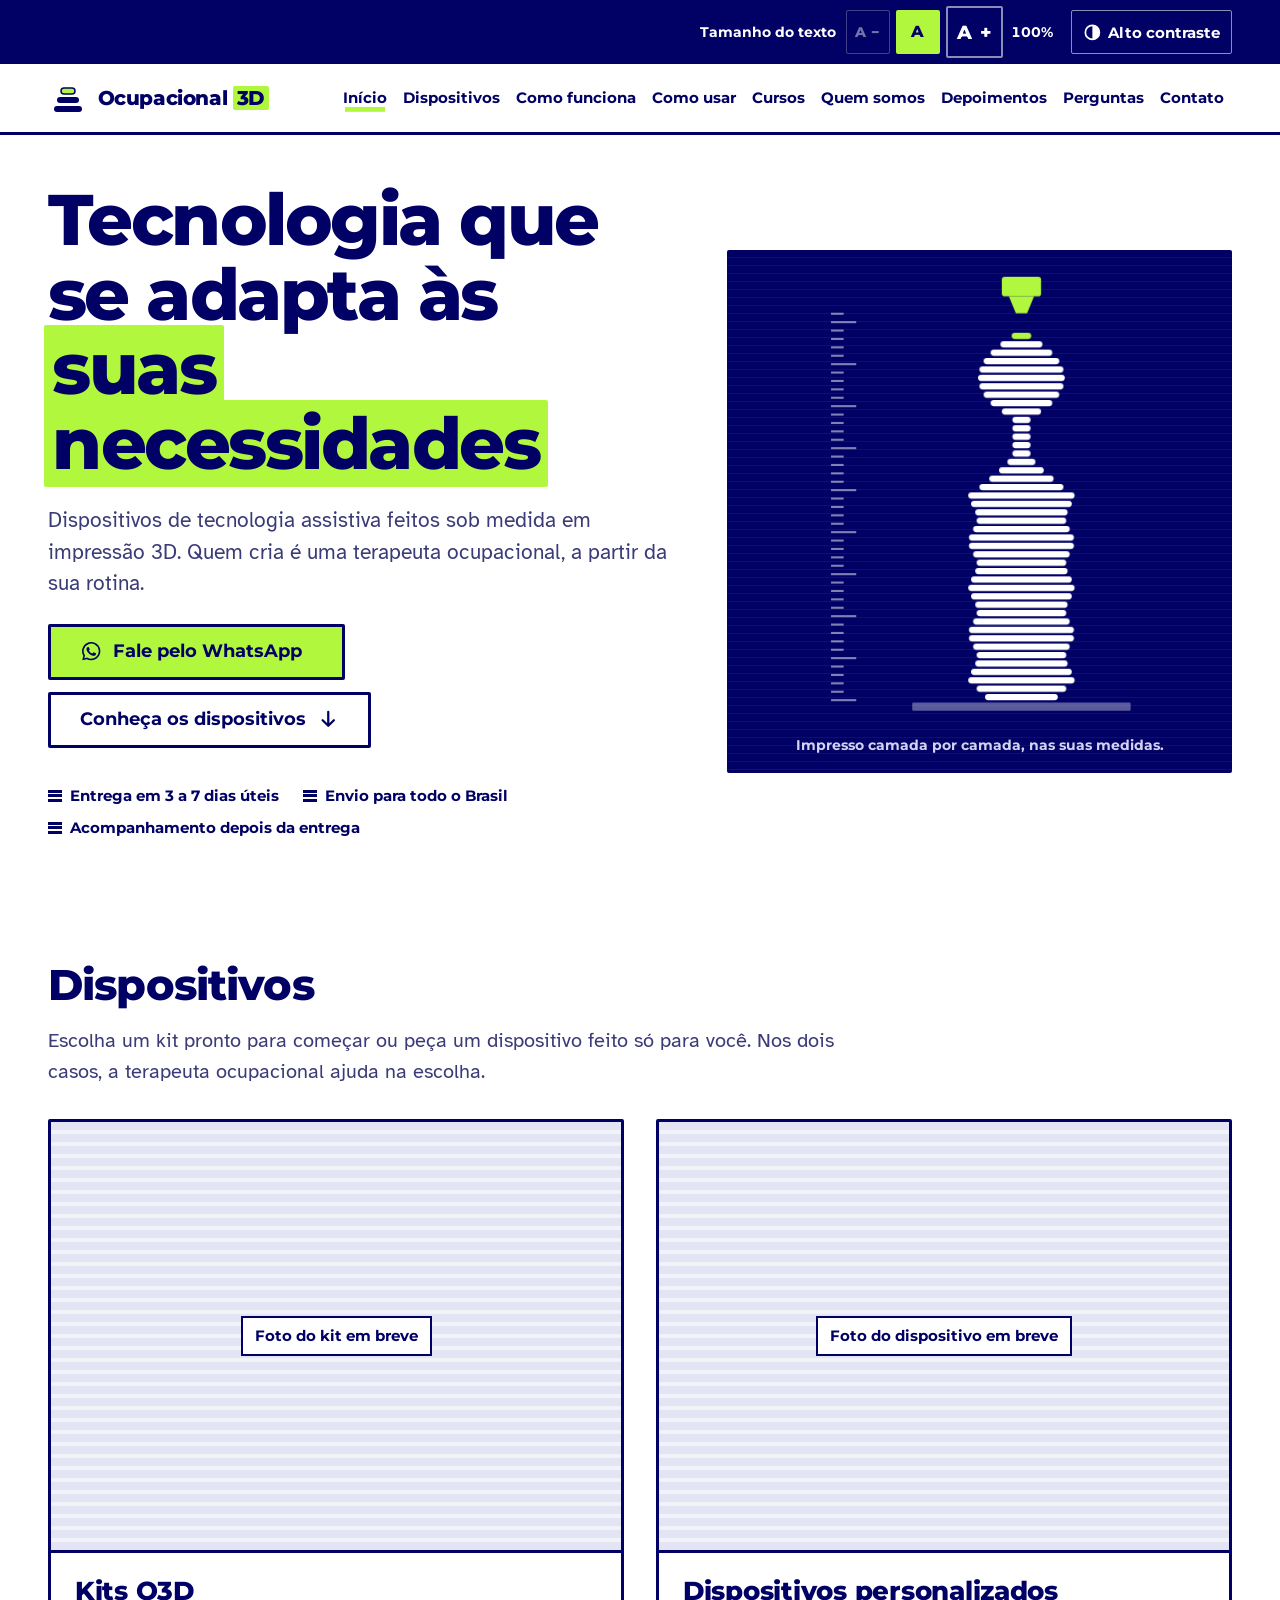
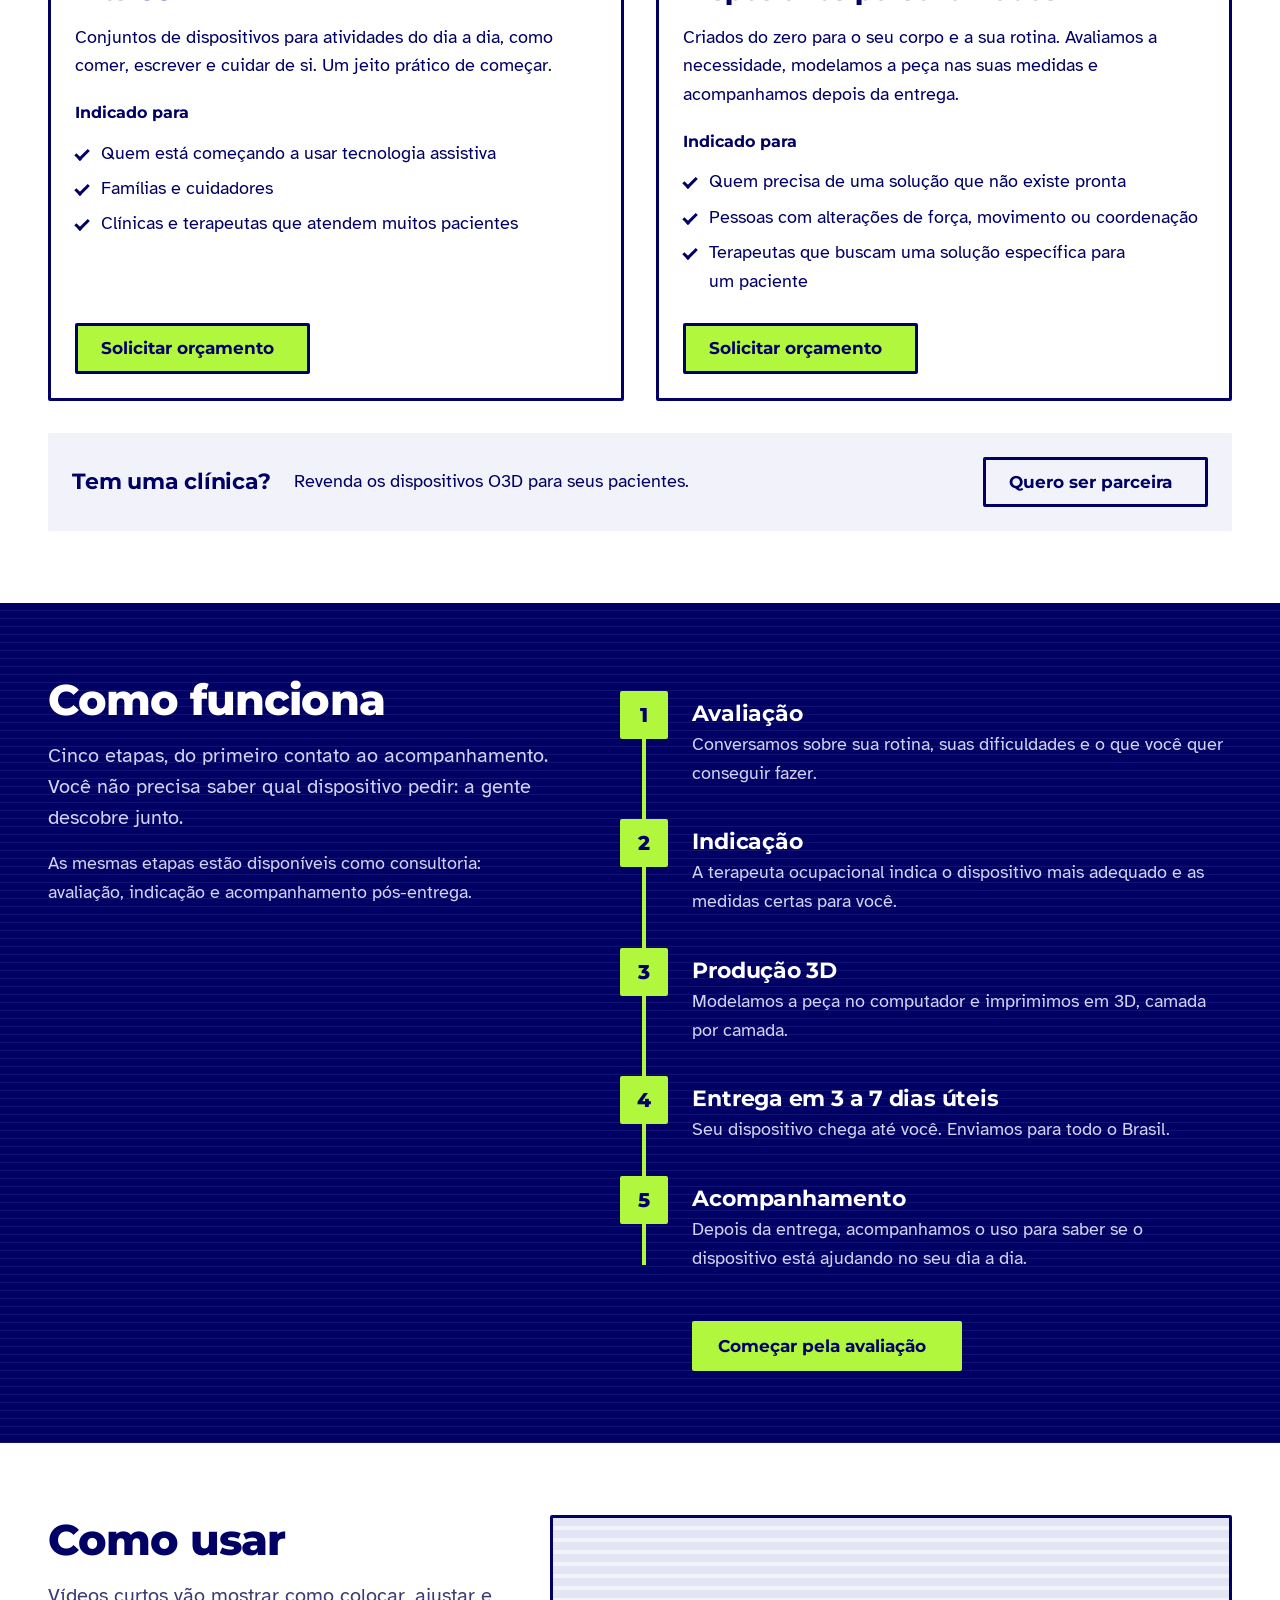
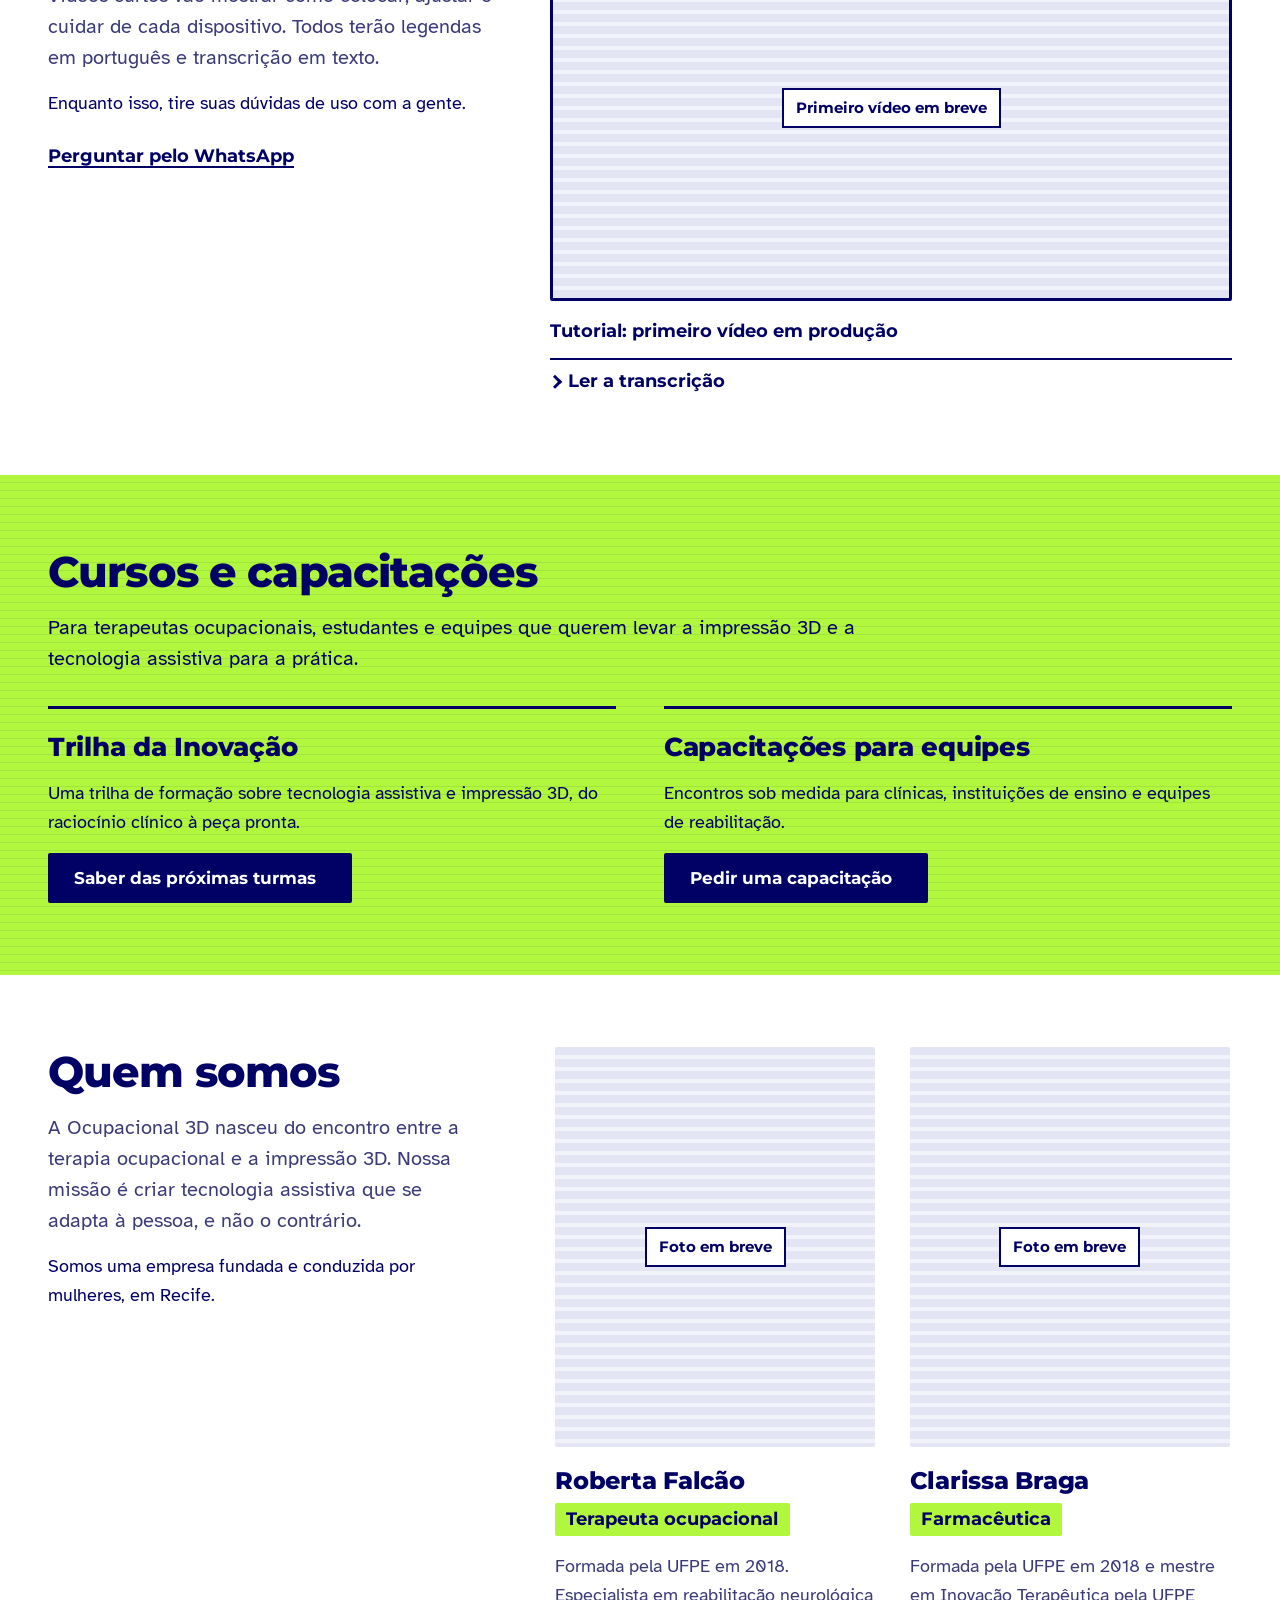
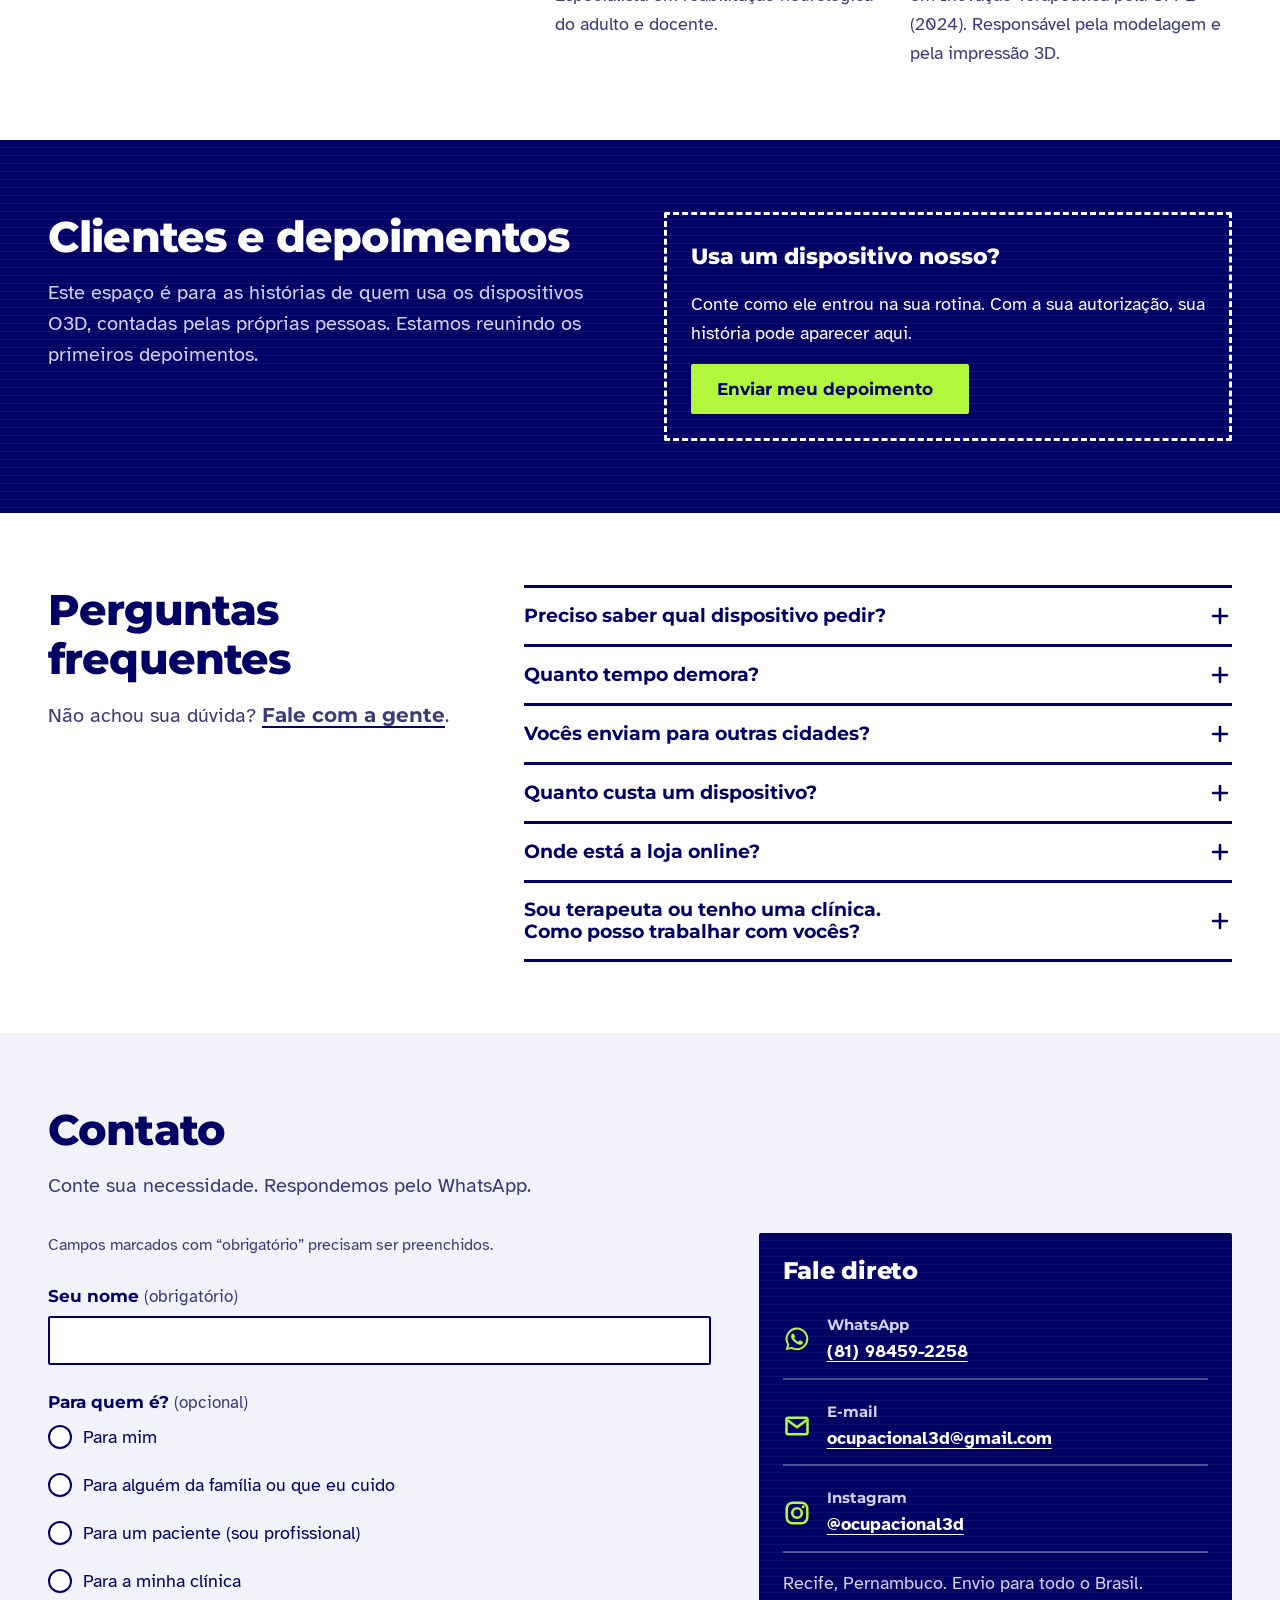
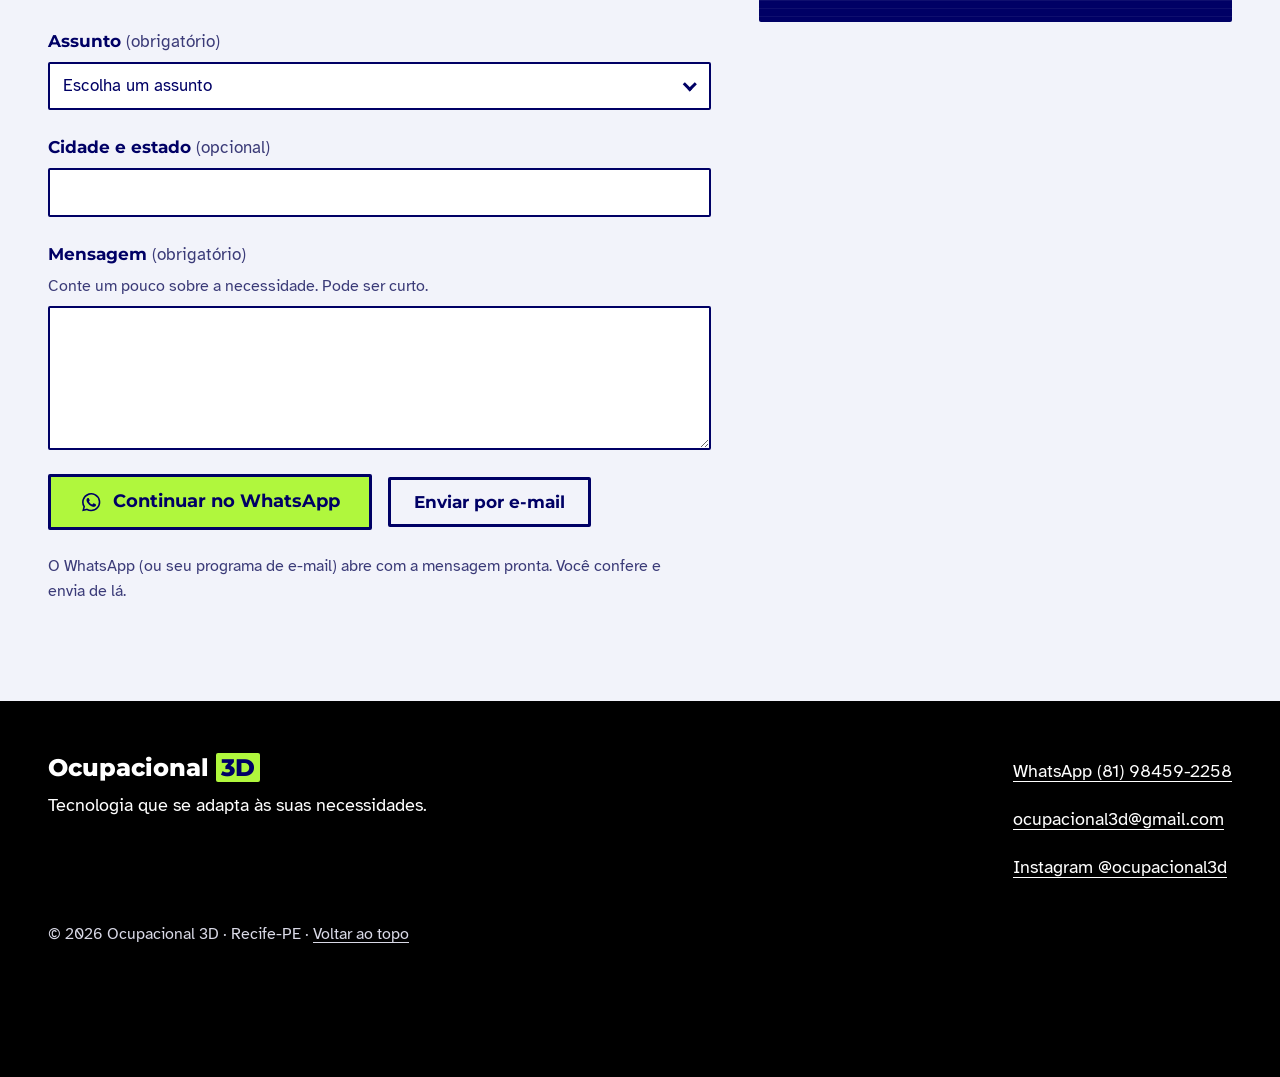
<file: index.html>
<!doctype html>
<html lang="pt-BR">
<head>
  <meta charset="utf-8">
  <meta name="viewport" content="width=device-width, initial-scale=1, viewport-fit=cover">
  <title>Ocupacional 3D | Tecnologia assistiva personalizada em impressão 3D</title>
  <meta name="description" content="Dispositivos de tecnologia assistiva feitos sob medida em impressão 3D, criados por uma terapeuta ocupacional. Recife-PE, com envio para todo o Brasil. Peça seu orçamento pelo WhatsApp.">
  <meta name="theme-color" media="(prefers-color-scheme: light)" content="#000065">
  <meta name="theme-color" media="(prefers-color-scheme: dark)" content="#000065">
  <meta name="color-scheme" content="light dark">

  <meta property="og:type" content="website">
  <meta property="og:locale" content="pt_BR">
  <meta property="og:site_name" content="Ocupacional 3D">
  <meta property="og:title" content="Ocupacional 3D | Tecnologia que se adapta às suas necessidades">
  <meta property="og:description" content="Tecnologia assistiva sob medida, impressa em 3D e criada por uma terapeuta ocupacional. Recife-PE, envio para todo o Brasil.">
  <meta property="og:url" content="https://davimbraz-del.github.io/3d/">
  <meta property="og:image" content="https://davimbraz-del.github.io/3d/assets/img/og-image.png">
  <meta property="og:image:width" content="1200">
  <meta property="og:image:height" content="630">
  <meta property="og:image:alt" content="Ocupacional 3D: Tecnologia que se adapta às suas necessidades.">
  <meta name="twitter:card" content="summary_large_image">

  <link rel="canonical" href="https://davimbraz-del.github.io/3d/">
  <link rel="icon" href="assets/img/favicon.svg" type="image/svg+xml">
  <link rel="preload" href="assets/fonts/montserrat-latin-800-normal.woff2" as="font" type="font/woff2" crossorigin>
  <link rel="preload" href="assets/fonts/atkinson-hyperlegible-latin-400-normal.woff2" as="font" type="font/woff2" crossorigin>

  <!-- Aplica tamanho de texto e contraste salvos ANTES da primeira pintura (evita que a página "pule"). -->
  <script>
    (function () {
      var d = document.documentElement;
      d.classList.add('js');
      try {
        var fs = localStorage.getItem('o3d-tamanho-texto');
        if (fs && /^[1-3]$/.test(fs)) d.setAttribute('data-fs', fs);
        if (localStorage.getItem('o3d-alto-contraste') === '1') d.setAttribute('data-contrast', 'high');
      } catch (e) { /* armazenamento indisponível: segue no padrão */ }
    })();
  </script>
  <link rel="stylesheet" href="assets/css/styles.css">
  <script src="assets/js/main.js" defer></script>

  <script type="application/ld+json">
  {
    "@context": "https://schema.org",
    "@type": "LocalBusiness",
    "name": "Ocupacional 3D",
    "slogan": "Tecnologia que se adapta às suas necessidades",
    "description": "Dispositivos de tecnologia assistiva personalizados, impressos em 3D e criados por uma terapeuta ocupacional.",
    "telephone": "+55-81-98459-2258",
    "email": "ocupacional3d@gmail.com",
    "address": { "@type": "PostalAddress", "addressLocality": "Recife", "addressRegion": "PE", "addressCountry": "BR" },
    "areaServed": "BR",
    "sameAs": ["https://www.instagram.com/ocupacional3d/"],
    "founder": [
      { "@type": "Person", "name": "Roberta Falcão", "jobTitle": "Terapeuta ocupacional" },
      { "@type": "Person", "name": "Clarissa Braga", "jobTitle": "Farmacêutica" }
    ]
  }
  </script>
</head>
<body>
  <a class="skip-link" href="#conteudo">Pular para o conteúdo</a>

  <!-- Barra de acessibilidade: fixa no topo em todas as páginas -->
  <div class="toolbar" role="region" aria-label="Ferramentas de acessibilidade" data-toolbar>
    <div class="toolbar__inner">
      <div class="toolbar__group" role="group" aria-labelledby="fs-rotulo">
        <span class="toolbar__label" id="fs-rotulo">Tamanho do texto</span>
        <button type="button" class="tool-btn tool-btn--sm" data-fs-action="down" aria-label="Diminuir tamanho do texto">A<span aria-hidden="true">−</span></button>
        <button type="button" class="tool-btn" data-fs-action="reset" aria-label="Tamanho padrão">A</button>
        <button type="button" class="tool-btn tool-btn--lg" data-fs-action="up" aria-label="Aumentar tamanho do texto">A<span aria-hidden="true">+</span></button>
        <span class="toolbar__level" data-fs-level aria-hidden="true">100%</span>
      </div>
      <button type="button" class="tool-btn tool-btn--wide" data-contrast-toggle aria-pressed="false">
        <svg class="icon" viewBox="0 0 24 24" aria-hidden="true" focusable="false"><circle cx="12" cy="12" r="9" fill="none" stroke="currentColor" stroke-width="2.2"/><path d="M12 3a9 9 0 0 1 0 18z" fill="currentColor"/></svg>
        <span class="toolbar__contrast-text">Alto contraste</span>
      </button>
      <p class="sr-only" aria-live="polite" data-a11y-status></p>
    </div>
  </div>

  <header class="site-header">
    <div class="wrap site-header__inner">
      <a class="brand" href="#inicio" aria-label="Ocupacional 3D, ir para o início">
        <svg class="brand__mark" viewBox="0 0 40 40" aria-hidden="true" focusable="false">
          <rect x="6" y="28" width="28" height="6" rx="3" class="brand__l1"/>
          <rect x="9" y="19" width="22" height="6" rx="3" class="brand__l2"/>
          <rect x="13" y="10" width="14" height="6" rx="3" class="brand__l3"/>
        </svg>
        <span class="brand__name">Ocupacional <span class="brand__3d">3D</span></span>
      </a>

      <nav class="nav" aria-label="Principal">
        <button type="button" class="nav__toggle" aria-expanded="false" aria-controls="menu-principal" data-nav-toggle>
          <svg class="icon nav__icon" viewBox="0 0 24 24" aria-hidden="true" focusable="false"><path d="M3 6h18M3 12h18M3 18h18" stroke="currentColor" stroke-width="2.4" stroke-linecap="round"/></svg>
          Menu
        </button>
        <ul class="nav__list" id="menu-principal" data-nav-list>
          <li><a href="#inicio">Início</a></li>
          <li><a href="#dispositivos">Dispositivos</a></li>
          <li><a href="#como-funciona">Como funciona</a></li>
          <li><a href="#como-usar">Como usar</a></li>
          <li><a href="#cursos">Cursos</a></li>
          <li><a href="#quem-somos">Quem somos</a></li>
          <li><a href="#depoimentos">Depoimentos</a></li>
          <li><a href="#perguntas">Perguntas</a></li>
          <li><a href="#contato">Contato</a></li>
        </ul>
      </nav>
    </div>
  </header>

  <main id="conteudo" tabindex="-1">

    <!-- 1. INÍCIO -->
    <section class="section hero" id="inicio" aria-labelledby="titulo-inicio">
      <div class="wrap hero__grid">
        <div class="hero__copy">
          <h1 class="hero__title" id="titulo-inicio">
            <span class="hero__line">Tecnologia que</span>
            <span class="hero__line">se adapta às</span>
            <span class="hero__line"><span class="mark">suas necessidades</span></span>
          </h1>
          <p class="hero__lead">Dispositivos de tecnologia assistiva feitos sob medida em impressão 3D. Quem cria é uma terapeuta ocupacional, a partir da sua rotina.</p>
          <div class="hero__actions" data-hero-actions>
            <a class="btn btn--primary btn--lg" href="https://wa.me/5581984592258?text=Ol%C3%A1%21%20Vim%20pelo%20site%20e%20gostaria%20de%20conversar%20sobre%20um%20dispositivo." target="_blank" rel="noopener">
              <svg class="icon" viewBox="0 0 24 24" aria-hidden="true" focusable="false"><use href="#i-whatsapp"/></svg>
              Fale pelo WhatsApp<span class="sr-only"> (abre em nova aba)</span>
            </a>
            <a class="btn btn--secondary btn--lg" href="#dispositivos">
              Conheça os dispositivos
              <svg class="icon" viewBox="0 0 24 24" aria-hidden="true" focusable="false"><use href="#i-arrow-down"/></svg>
            </a>
          </div>
          <ul class="facts" aria-label="Destaques">
            <li>Entrega em 3 a 7 dias úteis</li>
            <li>Envio para todo o Brasil</li>
            <li>Acompanhamento depois da entrega</li>
          </ul>
        </div>

        <figure class="build" role="img" aria-label="Ilustração de um talher adaptado com cabo engrossado sendo impresso em 3D, camada por camada.">
          <svg class="build__svg" viewBox="0 0 240 320" focusable="false" aria-hidden="true">
          <g class="build__ruler">
          <rect x="14" y="303.65" width="18" height="1.5"/>
          <rect x="14" y="297.65" width="9" height="1.5"/>
          <rect x="14" y="291.65" width="9" height="1.5"/>
          <rect x="14" y="285.65" width="9" height="1.5"/>
          <rect x="14" y="279.65" width="9" height="1.5"/>
          <rect x="14" y="273.65" width="18" height="1.5"/>
          <rect x="14" y="267.65" width="9" height="1.5"/>
          <rect x="14" y="261.65" width="9" height="1.5"/>
          <rect x="14" y="255.65" width="9" height="1.5"/>
          <rect x="14" y="249.65" width="9" height="1.5"/>
          <rect x="14" y="243.65" width="18" height="1.5"/>
          <rect x="14" y="237.65" width="9" height="1.5"/>
          <rect x="14" y="231.65" width="9" height="1.5"/>
          <rect x="14" y="225.65" width="9" height="1.5"/>
          <rect x="14" y="219.65" width="9" height="1.5"/>
          <rect x="14" y="213.65" width="18" height="1.5"/>
          <rect x="14" y="207.65" width="9" height="1.5"/>
          <rect x="14" y="201.65" width="9" height="1.5"/>
          <rect x="14" y="195.65" width="9" height="1.5"/>
          <rect x="14" y="189.65" width="9" height="1.5"/>
          <rect x="14" y="183.65" width="18" height="1.5"/>
          <rect x="14" y="177.65" width="9" height="1.5"/>
          <rect x="14" y="171.65" width="9" height="1.5"/>
          <rect x="14" y="165.65" width="9" height="1.5"/>
          <rect x="14" y="159.65" width="9" height="1.5"/>
          <rect x="14" y="153.65" width="18" height="1.5"/>
          <rect x="14" y="147.65" width="9" height="1.5"/>
          <rect x="14" y="141.65" width="9" height="1.5"/>
          <rect x="14" y="135.65" width="9" height="1.5"/>
          <rect x="14" y="129.65" width="9" height="1.5"/>
          <rect x="14" y="123.65" width="18" height="1.5"/>
          <rect x="14" y="117.65" width="9" height="1.5"/>
          <rect x="14" y="111.65" width="9" height="1.5"/>
          <rect x="14" y="105.65" width="9" height="1.5"/>
          <rect x="14" y="99.65" width="9" height="1.5"/>
          <rect x="14" y="93.65" width="18" height="1.5"/>
          <rect x="14" y="87.65" width="9" height="1.5"/>
          <rect x="14" y="81.65" width="9" height="1.5"/>
          <rect x="14" y="75.65" width="9" height="1.5"/>
          <rect x="14" y="69.65" width="9" height="1.5"/>
          <rect x="14" y="63.65" width="18" height="1.5"/>
          <rect x="14" y="57.65" width="9" height="1.5"/>
          <rect x="14" y="51.65" width="9" height="1.5"/>
          <rect x="14" y="45.65" width="9" height="1.5"/>
          <rect x="14" y="39.65" width="9" height="1.5"/>
          <rect x="14" y="33.65" width="18" height="1.5"/>
          <rect x="14" y="27.65" width="9" height="1.5"/>
          </g>
          <rect class="build__plate" x="72" y="306" width="156" height="6" rx="1"/>
          <g class="build__layers">
          <rect class="build__layer" style="--i:0" x="124.0" y="300.0" width="52" height="4.4" rx="2.2"/>
          <rect class="build__layer" style="--i:1" x="118.0" y="294.0" width="64" height="4.4" rx="2.2"/>
          <rect class="build__layer" style="--i:2" x="112.0" y="288.0" width="76" height="4.4" rx="2.2"/>
          <rect class="build__layer" style="--i:3" x="114.0" y="282.0" width="72" height="4.4" rx="2.2"/>
          <rect class="build__layer" style="--i:4" x="117.0" y="276.0" width="66" height="4.4" rx="2.2"/>
          <rect class="build__layer" style="--i:5" x="118.0" y="270.0" width="64" height="4.4" rx="2.2"/>
          <rect class="build__layer" style="--i:6" x="115.5" y="264.0" width="69" height="4.4" rx="2.2"/>
          <rect class="build__layer" style="--i:7" x="112.5" y="258.0" width="75" height="4.4" rx="2.2"/>
          <rect class="build__layer" style="--i:8" x="112.5" y="252.0" width="75" height="4.4" rx="2.2"/>
          <rect class="build__layer" style="--i:9" x="115.5" y="246.0" width="69" height="4.4" rx="2.2"/>
          <rect class="build__layer" style="--i:10" x="118.0" y="240.0" width="64" height="4.4" rx="2.2"/>
          <rect class="build__layer" style="--i:11" x="117.0" y="234.0" width="66" height="4.4" rx="2.2"/>
          <rect class="build__layer" style="--i:12" x="114.0" y="228.0" width="72" height="4.4" rx="2.2"/>
          <rect class="build__layer" style="--i:13" x="112.0" y="222.0" width="76" height="4.4" rx="2.2"/>
          <rect class="build__layer" style="--i:14" x="114.0" y="216.0" width="72" height="4.4" rx="2.2"/>
          <rect class="build__layer" style="--i:15" x="117.0" y="210.0" width="66" height="4.4" rx="2.2"/>
          <rect class="build__layer" style="--i:16" x="118.0" y="204.0" width="64" height="4.4" rx="2.2"/>
          <rect class="build__layer" style="--i:17" x="115.5" y="198.0" width="69" height="4.4" rx="2.2"/>
          <rect class="build__layer" style="--i:18" x="112.5" y="192.0" width="75" height="4.4" rx="2.2"/>
          <rect class="build__layer" style="--i:19" x="112.5" y="186.0" width="75" height="4.4" rx="2.2"/>
          <rect class="build__layer" style="--i:20" x="115.5" y="180.0" width="69" height="4.4" rx="2.2"/>
          <rect class="build__layer" style="--i:21" x="118.0" y="174.0" width="64" height="4.4" rx="2.2"/>
          <rect class="build__layer" style="--i:22" x="117.0" y="168.0" width="66" height="4.4" rx="2.2"/>
          <rect class="build__layer" style="--i:23" x="114.0" y="162.0" width="72" height="4.4" rx="2.2"/>
          <rect class="build__layer" style="--i:24" x="112.0" y="156.0" width="76" height="4.4" rx="2.2"/>
          <rect class="build__layer" style="--i:25" x="120.0" y="150.0" width="60" height="4.4" rx="2.2"/>
          <rect class="build__layer" style="--i:26" x="127.0" y="144.0" width="46" height="4.4" rx="2.2"/>
          <rect class="build__layer" style="--i:27" x="134.0" y="138.0" width="32" height="4.4" rx="2.2"/>
          <rect class="build__layer" style="--i:28" x="140.0" y="132.0" width="20" height="4.4" rx="2.2"/>
          <rect class="build__layer" style="--i:29" x="143.5" y="126.0" width="13" height="4.4" rx="2.2"/>
          <rect class="build__layer" style="--i:30" x="143.5" y="120.0" width="13" height="4.4" rx="2.2"/>
          <rect class="build__layer" style="--i:31" x="143.5" y="114.0" width="13" height="4.4" rx="2.2"/>
          <rect class="build__layer" style="--i:32" x="143.5" y="108.0" width="13" height="4.4" rx="2.2"/>
          <rect class="build__layer" style="--i:33" x="143.5" y="102.0" width="13" height="4.4" rx="2.2"/>
          <rect class="build__layer" style="--i:34" x="136.0" y="96.0" width="28" height="4.4" rx="2.2"/>
          <rect class="build__layer" style="--i:35" x="128.0" y="90.0" width="44" height="4.4" rx="2.2"/>
          <rect class="build__layer" style="--i:36" x="123.0" y="84.0" width="54" height="4.4" rx="2.2"/>
          <rect class="build__layer" style="--i:37" x="120.0" y="78.0" width="60" height="4.4" rx="2.2"/>
          <rect class="build__layer" style="--i:38" x="119.0" y="72.0" width="62" height="4.4" rx="2.2"/>
          <rect class="build__layer" style="--i:39" x="120.0" y="66.0" width="60" height="4.4" rx="2.2"/>
          <rect class="build__layer" style="--i:40" x="123.0" y="60.0" width="54" height="4.4" rx="2.2"/>
          <rect class="build__layer" style="--i:41" x="128.0" y="54.0" width="44" height="4.4" rx="2.2"/>
          <rect class="build__layer" style="--i:42" x="135.0" y="48.0" width="30" height="4.4" rx="2.2"/>
          <rect class="build__layer build__layer--top" style="--i:43" x="143.0" y="42.0" width="14" height="4.4" rx="2.2"/>
          </g>
          <g class="build__nozzle" style="--n:44"><path d="M141 16 h18 l-5 12 h-8 z"/><rect x="136" y="2" width="28" height="14" rx="2"/></g>
          </svg>
          <figcaption class="build__caption" aria-hidden="true">Impresso camada por camada, nas suas medidas.</figcaption>
        </figure>
      </div>
    </section>

    <!-- 2. DISPOSITIVOS
         Estrutura pronta para virar loja: cada produto é um <article data-produto> com
         marcação schema.org/Product. Para vender online no futuro, preencha o preço
         (elemento .product__price, hoje oculto) e troque o link do botão pelo carrinho. -->
    <section class="section" id="dispositivos" aria-labelledby="titulo-dispositivos">
      <div class="wrap">
        <div class="section__head">
          <h2 id="titulo-dispositivos">Dispositivos</h2>
          <p class="section__intro">Escolha um kit pronto para começar ou peça um dispositivo feito só para você. Nos dois casos, a terapeuta ocupacional ajuda na escolha.</p>
        </div>

        <div class="products">
          <article class="product" data-produto="kits-o3d" itemscope itemtype="https://schema.org/Product">
            <div class="product__media">
              <!-- FOTO: substituir este bloco por
                   <img src="assets/img/produtos/kit-o3d.webp" width="800" height="600" loading="lazy" decoding="async"
                        alt="[Descreva o kit: quais peças aparecem e como são usadas, por exemplo: talher com cabo engrossado sendo segurado por uma mão]" itemprop="image"> -->
              <div class="placeholder" aria-hidden="true"><span class="placeholder__tag">Foto do kit em breve</span></div>
            </div>
            <div class="product__body">
              <h3 class="product__title" id="produto-kits" itemprop="name">Kits O3D</h3>
              <p itemprop="description">Conjuntos de dispositivos para atividades do dia a dia, como comer, escrever e cuidar de si. Um jeito prático de começar.</p>
              <h4 class="product__subtitle">Indicado para</h4>
              <ul class="ticks">
                <li>Quem está começando a usar tecnologia assistiva</li>
                <li>Famílias e cuidadores</li>
                <li>Clínicas e terapeutas que atendem muitos pacientes</li>
              </ul>
              <p class="product__price" hidden itemprop="offers" itemscope itemtype="https://schema.org/Offer"><!-- preço futuro --></p>
              <a class="btn btn--primary" href="https://wa.me/5581984592258?text=Ol%C3%A1%21%20Gostaria%20de%20um%20or%C3%A7amento%20dos%20Kits%20O3D." target="_blank" rel="noopener">
                Solicitar orçamento<span class="sr-only"> dos Kits O3D (abre o WhatsApp em nova aba)</span>
              </a>
            </div>
          </article>

          <article class="product" data-produto="personalizados" itemscope itemtype="https://schema.org/Product">
            <div class="product__media">
              <!-- FOTO: substituir por <img ... loading="lazy" alt="[Descreva o dispositivo e seu uso]" itemprop="image"> -->
              <div class="placeholder" aria-hidden="true"><span class="placeholder__tag">Foto do dispositivo em breve</span></div>
            </div>
            <div class="product__body">
              <h3 class="product__title" itemprop="name">Dispositivos personalizados</h3>
              <p itemprop="description">Criados do zero para o seu corpo e a sua rotina. Avaliamos a necessidade, modelamos a peça nas suas medidas e acompanhamos depois da entrega.</p>
              <h4 class="product__subtitle">Indicado para</h4>
              <ul class="ticks">
                <li>Quem precisa de uma solução que não existe pronta</li>
                <li>Pessoas com alterações de força, movimento ou coordenação</li>
                <li>Terapeutas que buscam uma solução específica para um paciente</li>
              </ul>
              <p class="product__price" hidden itemprop="offers" itemscope itemtype="https://schema.org/Offer"><!-- preço futuro --></p>
              <a class="btn btn--primary" href="https://wa.me/5581984592258?text=Ol%C3%A1%21%20Gostaria%20de%20um%20or%C3%A7amento%20de%20um%20dispositivo%20personalizado." target="_blank" rel="noopener">
                Solicitar orçamento<span class="sr-only"> de dispositivo personalizado (abre o WhatsApp em nova aba)</span>
              </a>
            </div>
          </article>
        </div>

        <div class="partner">
          <h3 id="titulo-parceria">Tem uma clínica?</h3>
          <p>Revenda os dispositivos O3D para seus pacientes.</p>
          <a class="btn btn--secondary" href="https://wa.me/5581984592258?text=Ol%C3%A1%21%20Tenho%20uma%20cl%C3%ADnica%20e%20quero%20saber%20sobre%20a%20revenda%20dos%20dispositivos%20O3D." target="_blank" rel="noopener">
            Quero ser parceira<span class="sr-only"> (abre o WhatsApp em nova aba)</span>
          </a>
        </div>
      </div>
    </section>

    <!-- 3. COMO FUNCIONA -->
    <section class="section band" id="como-funciona" aria-labelledby="titulo-como-funciona">
      <div class="wrap steps-layout">
        <div class="section__head">
          <h2 id="titulo-como-funciona">Como funciona</h2>
          <p class="section__intro">Cinco etapas, do primeiro contato ao acompanhamento. Você não precisa saber qual dispositivo pedir: a gente descobre junto.</p>
          <p class="section__note">As mesmas etapas estão disponíveis como consultoria: avaliação, indicação e acompanhamento pós-entrega.</p>
        </div>

        <ol class="steps">
          <li class="steps__item">
            <span class="steps__num" aria-hidden="true">1</span>
            <div>
              <h3 class="steps__title">Avaliação</h3>
              <p>Conversamos sobre sua rotina, suas dificuldades e o que você quer conseguir fazer.</p>
            </div>
          </li>
          <li class="steps__item">
            <span class="steps__num" aria-hidden="true">2</span>
            <div>
              <h3 class="steps__title">Indicação</h3>
              <p>A terapeuta ocupacional indica o dispositivo mais adequado e as medidas certas para você.</p>
            </div>
          </li>
          <li class="steps__item">
            <span class="steps__num" aria-hidden="true">3</span>
            <div>
              <h3 class="steps__title">Produção 3D</h3>
              <p>Modelamos a peça no computador e imprimimos em 3D, camada por camada.</p>
            </div>
          </li>
          <li class="steps__item">
            <span class="steps__num" aria-hidden="true">4</span>
            <div>
              <h3 class="steps__title">Entrega em 3 a 7 dias úteis</h3>
              <p>Seu dispositivo chega até você. Enviamos para todo o Brasil.</p>
            </div>
          </li>
          <li class="steps__item">
            <span class="steps__num" aria-hidden="true">5</span>
            <div>
              <h3 class="steps__title">Acompanhamento</h3>
              <p>Depois da entrega, acompanhamos o uso para saber se o dispositivo está ajudando no seu dia a dia.</p>
            </div>
          </li>
        </ol>

        <div class="steps-layout__cta">
          <a class="btn btn--primary" href="https://wa.me/5581984592258?text=Ol%C3%A1%21%20Quero%20come%C3%A7ar%20pela%20avalia%C3%A7%C3%A3o." target="_blank" rel="noopener">
            Começar pela avaliação<span class="sr-only"> (abre o WhatsApp em nova aba)</span>
          </a>
        </div>
      </div>
    </section>

    <!-- 4. COMO USAR -->
    <section class="section" id="como-usar" aria-labelledby="titulo-como-usar">
      <div class="wrap usage">
        <div class="section__head">
          <h2 id="titulo-como-usar">Como usar</h2>
          <p class="section__intro">Vídeos curtos vão mostrar como colocar, ajustar e cuidar de cada dispositivo. Todos terão legendas em português e transcrição em texto.</p>
          <p>Enquanto isso, tire suas dúvidas de uso com a gente.</p>
          <a class="text-link" href="https://wa.me/5581984592258?text=Ol%C3%A1%21%20Tenho%20uma%20d%C3%BAvida%20sobre%20como%20usar%20meu%20dispositivo." target="_blank" rel="noopener">Perguntar pelo WhatsApp<span class="sr-only"> (abre em nova aba)</span></a>
        </div>

        <!-- VÍDEO: quando houver vídeo, troque o .video__frame por:
             <video controls preload="none" playsinline width="1280" height="720" poster="assets/video/tutorial-1.webp">
               <source src="assets/video/tutorial-1.mp4" type="video/mp4">
               <track kind="captions" src="assets/video/tutorial-1.pt-BR.vtt" srclang="pt-BR" label="Português" default>
             </video>
             e cole a transcrição completa dentro do <details>. -->
        <figure class="video" aria-labelledby="video-1-titulo">
          <div class="video__frame">
            <div class="placeholder placeholder--video" aria-hidden="true"><span class="placeholder__tag">Primeiro vídeo em breve</span></div>
          </div>
          <figcaption class="video__caption">
            <span class="video__title" id="video-1-titulo">Tutorial: primeiro vídeo em produção</span>
            <details class="transcript">
              <summary>Ler a transcrição</summary>
              <p>A transcrição completa de cada vídeo vai ficar aqui, em texto, para você ler no seu ritmo ou usar com leitor de tela.</p>
            </details>
          </figcaption>
        </figure>
      </div>
    </section>

    <!-- 5. CURSOS -->
    <section class="section band band--lime" id="cursos" aria-labelledby="titulo-cursos">
      <div class="wrap">
        <div class="section__head">
          <h2 id="titulo-cursos">Cursos e capacitações</h2>
          <p class="section__intro">Para terapeutas ocupacionais, estudantes e equipes que querem levar a impressão 3D e a tecnologia assistiva para a prática.</p>
        </div>
        <div class="courses">
          <article class="course">
            <h3>Trilha da Inovação</h3>
            <p>Uma trilha de formação sobre tecnologia assistiva e impressão 3D, do raciocínio clínico à peça pronta.</p>
            <!-- LINK: quando houver página de inscrição, troque o href abaixo. -->
            <a class="btn btn--dark" href="https://wa.me/5581984592258?text=Ol%C3%A1%21%20Quero%20saber%20das%20pr%C3%B3ximas%20turmas%20da%20Trilha%20da%20Inova%C3%A7%C3%A3o." target="_blank" rel="noopener">
              Saber das próximas turmas<span class="sr-only"> da Trilha da Inovação (abre o WhatsApp em nova aba)</span>
            </a>
          </article>
          <article class="course">
            <h3>Capacitações para equipes</h3>
            <p>Encontros sob medida para clínicas, instituições de ensino e equipes de reabilitação.</p>
            <a class="btn btn--dark" href="https://wa.me/5581984592258?text=Ol%C3%A1%21%20Quero%20saber%20sobre%20capacita%C3%A7%C3%B5es%20para%20a%20minha%20equipe." target="_blank" rel="noopener">
              Pedir uma capacitação<span class="sr-only"> (abre o WhatsApp em nova aba)</span>
            </a>
          </article>
        </div>
      </div>
    </section>

    <!-- 6. QUEM SOMOS -->
    <section class="section" id="quem-somos" aria-labelledby="titulo-quem-somos">
      <div class="wrap about">
        <div class="section__head">
          <h2 id="titulo-quem-somos">Quem somos</h2>
          <p class="section__intro">A Ocupacional 3D nasceu do encontro entre a terapia ocupacional e a impressão 3D. Nossa missão é criar tecnologia assistiva que se adapta à pessoa, e não o contrário.</p>
          <p>Somos uma empresa fundada e conduzida por mulheres, em Recife.</p>
        </div>

        <ul class="people">
          <li class="person">
            <!-- FOTO: <img src="assets/img/equipe/roberta.webp" width="600" height="750" loading="lazy" alt="Roberta Falcão, [descreva a foto]"> -->
            <div class="placeholder placeholder--portrait" aria-hidden="true"><span class="placeholder__tag">Foto em breve</span></div>
            <h3 class="person__name">Roberta Falcão</h3>
            <p class="person__role">Terapeuta ocupacional</p>
            <p>Formada pela UFPE em 2018. Especialista em reabilitação neurológica do adulto e docente.</p>
          </li>
          <li class="person">
            <!-- FOTO: <img src="assets/img/equipe/clarissa.webp" width="600" height="750" loading="lazy" alt="Clarissa Braga, [descreva a foto]"> -->
            <div class="placeholder placeholder--portrait" aria-hidden="true"><span class="placeholder__tag">Foto em breve</span></div>
            <h3 class="person__name">Clarissa Braga</h3>
            <p class="person__role">Farmacêutica</p>
            <p>Formada pela UFPE em 2018 e mestre em Inovação Terapêutica pela UFPE (2024). Responsável pela modelagem e pela impressão 3D.</p>
          </li>
        </ul>
      </div>
    </section>

    <!-- 7. CLIENTES E DEPOIMENTOS
         Somente depoimentos reais, com autorização. Troque o bloco .empty por:
         <div class="quotes">
           <figure class="quote">
             <blockquote><p>Texto do depoimento.</p></blockquote>
             <figcaption>Nome, cidade (relação: usuária, mãe, terapeuta...)</figcaption>
           </figure>
           (repita um <figure> por depoimento)
         </div> -->
    <section class="section band" id="depoimentos" aria-labelledby="titulo-depoimentos">
      <div class="wrap testimonials">
        <div class="section__head">
          <h2 id="titulo-depoimentos">Clientes e depoimentos</h2>
          <p class="section__intro">Este espaço é para as histórias de quem usa os dispositivos O3D, contadas pelas próprias pessoas. Estamos reunindo os primeiros depoimentos.</p>
        </div>
        <div class="empty">
          <p class="empty__title">Usa um dispositivo nosso?</p>
          <p>Conte como ele entrou na sua rotina. Com a sua autorização, sua história pode aparecer aqui.</p>
          <a class="btn btn--primary" href="https://wa.me/5581984592258?text=Ol%C3%A1%21%20Quero%20contar%20minha%20experi%C3%AAncia%20com%20um%20dispositivo%20O3D." target="_blank" rel="noopener">
            Enviar meu depoimento<span class="sr-only"> (abre o WhatsApp em nova aba)</span>
          </a>
        </div>
      </div>
    </section>

    <!-- 8. PERGUNTAS FREQUENTES -->
    <section class="section" id="perguntas" aria-labelledby="titulo-perguntas">
      <div class="wrap faq-layout">
        <div class="section__head">
          <h2 id="titulo-perguntas">Perguntas frequentes</h2>
          <p class="section__intro">Não achou sua dúvida? <a class="text-link" href="#contato">Fale com a gente</a>.</p>
        </div>

        <div class="accordion" data-accordion>
          <div class="accordion__item">
            <h3 class="accordion__heading">
              <button type="button" class="accordion__trigger" aria-expanded="false" aria-controls="faq-1" id="faq-1-botao">
                <span>Preciso saber qual dispositivo pedir?</span>
                <svg class="icon accordion__icon" viewBox="0 0 24 24" aria-hidden="true" focusable="false"><use href="#i-plus"/></svg>
              </button>
            </h3>
            <div class="accordion__panel" id="faq-1" role="region" aria-labelledby="faq-1-botao">
              <p>Não. Comece contando sua necessidade pelo WhatsApp ou pelo formulário. A terapeuta ocupacional entende sua rotina e indica o dispositivo mais adequado.</p>
            </div>
          </div>
          <div class="accordion__item">
            <h3 class="accordion__heading">
              <button type="button" class="accordion__trigger" aria-expanded="false" aria-controls="faq-2" id="faq-2-botao">
                <span>Quanto tempo demora?</span>
                <svg class="icon accordion__icon" viewBox="0 0 24 24" aria-hidden="true" focusable="false"><use href="#i-plus"/></svg>
              </button>
            </h3>
            <div class="accordion__panel" id="faq-2" role="region" aria-labelledby="faq-2-botao">
              <p>A entrega leva de 3 a 7 dias úteis. Na conversa, informamos o prazo exato para o seu pedido e a sua cidade.</p>
            </div>
          </div>
          <div class="accordion__item">
            <h3 class="accordion__heading">
              <button type="button" class="accordion__trigger" aria-expanded="false" aria-controls="faq-3" id="faq-3-botao">
                <span>Vocês enviam para outras cidades?</span>
                <svg class="icon accordion__icon" viewBox="0 0 24 24" aria-hidden="true" focusable="false"><use href="#i-plus"/></svg>
              </button>
            </h3>
            <div class="accordion__panel" id="faq-3" role="region" aria-labelledby="faq-3-botao">
              <p>Sim. Estamos em Recife (PE) e enviamos para todo o Brasil.</p>
            </div>
          </div>
          <div class="accordion__item">
            <h3 class="accordion__heading">
              <button type="button" class="accordion__trigger" aria-expanded="false" aria-controls="faq-4" id="faq-4-botao">
                <span>Quanto custa um dispositivo?</span>
                <svg class="icon accordion__icon" viewBox="0 0 24 24" aria-hidden="true" focusable="false"><use href="#i-plus"/></svg>
              </button>
            </h3>
            <div class="accordion__panel" id="faq-4" role="region" aria-labelledby="faq-4-botao">
              <p>Depende do dispositivo e do nível de personalização. Peça um orçamento pelo WhatsApp: é rápido e sem compromisso.</p>
            </div>
          </div>
          <div class="accordion__item">
            <h3 class="accordion__heading">
              <button type="button" class="accordion__trigger" aria-expanded="false" aria-controls="faq-5" id="faq-5-botao">
                <span>Onde está a loja online?</span>
                <svg class="icon accordion__icon" viewBox="0 0 24 24" aria-hidden="true" focusable="false"><use href="#i-plus"/></svg>
              </button>
            </h3>
            <div class="accordion__panel" id="faq-5" role="region" aria-labelledby="faq-5-botao">
              <p>Os pedidos agora são feitos pelo WhatsApp ou pelo formulário de contato. Assim conseguimos entender sua necessidade antes de produzir.</p>
            </div>
          </div>
          <div class="accordion__item">
            <h3 class="accordion__heading">
              <button type="button" class="accordion__trigger" aria-expanded="false" aria-controls="faq-6" id="faq-6-botao">
                <span>Sou terapeuta ou tenho uma clínica. Como posso trabalhar com vocês?</span>
                <svg class="icon accordion__icon" viewBox="0 0 24 24" aria-hidden="true" focusable="false"><use href="#i-plus"/></svg>
              </button>
            </h3>
            <div class="accordion__panel" id="faq-6" role="region" aria-labelledby="faq-6-botao">
              <p>Você pode indicar dispositivos para seus pacientes, revender os produtos O3D na sua clínica ou fazer nossos cursos e capacitações. Fale com a gente para saber mais.</p>
            </div>
          </div>
        </div>
      </div>
    </section>

    <!-- 9. CONTATO -->
    <section class="section section--contact" id="contato" aria-labelledby="titulo-contato">
      <div class="wrap contact">
        <div class="section__head">
          <h2 id="titulo-contato">Contato</h2>
          <p class="section__intro">Conte sua necessidade. Respondemos pelo WhatsApp.</p>
        </div>

        <form class="form" id="form-contato" novalidate data-contact-form>
          <div class="form__summary" tabindex="-1" hidden data-error-summary>
            <h3 class="form__summary-title" data-error-summary-title>Revise os campos abaixo</h3>
            <ul data-error-list></ul>
          </div>

          <p class="form__legend-note">Campos marcados com “obrigatório” precisam ser preenchidos.</p>

          <div class="field">
            <label class="field__label" for="nome">Seu nome <span class="field__req">(obrigatório)</span></label>
            <input class="field__input" id="nome" name="nome" type="text" autocomplete="name" required aria-describedby="nome-erro" maxlength="120">
            <p class="field__error" id="nome-erro" hidden></p>
          </div>

          <fieldset class="field field--choices">
            <legend class="field__label">Para quem é? <span class="field__opt">(opcional)</span></legend>
            <div class="choices">
              <label class="choice"><input type="radio" name="para-quem" value="para mim"> Para mim</label>
              <label class="choice"><input type="radio" name="para-quem" value="para alguém da família ou que eu cuido"> Para alguém da família ou que eu cuido</label>
              <label class="choice"><input type="radio" name="para-quem" value="para um paciente (sou profissional)"> Para um paciente (sou profissional)</label>
              <label class="choice"><input type="radio" name="para-quem" value="para a minha clínica"> Para a minha clínica</label>
            </div>
          </fieldset>

          <div class="field">
            <label class="field__label" for="assunto">Assunto <span class="field__req">(obrigatório)</span></label>
            <div class="select">
              <select class="field__input" id="assunto" name="assunto" required aria-describedby="assunto-erro">
                <option value="">Escolha um assunto</option>
                <option>Dispositivo personalizado</option>
                <option>Kits O3D</option>
                <option>Consultoria</option>
                <option>Cursos e capacitações</option>
                <option>Parceria ou revenda</option>
                <option>Outro assunto</option>
              </select>
            </div>
            <p class="field__error" id="assunto-erro" hidden></p>
          </div>

          <div class="field">
            <label class="field__label" for="cidade">Cidade e estado <span class="field__opt">(opcional)</span></label>
            <input class="field__input" id="cidade" name="cidade" type="text" autocomplete="address-level2" maxlength="120">
          </div>

          <div class="field">
            <label class="field__label" for="mensagem">Mensagem <span class="field__req">(obrigatório)</span></label>
            <p class="field__hint" id="mensagem-dica">Conte um pouco sobre a necessidade. Pode ser curto.</p>
            <textarea class="field__input" id="mensagem" name="mensagem" rows="5" required aria-describedby="mensagem-dica mensagem-erro" maxlength="1500"></textarea>
            <p class="field__error" id="mensagem-erro" hidden></p>
          </div>

          <div class="form__actions">
            <button type="submit" class="btn btn--primary btn--lg" data-submit="whatsapp">
              <svg class="icon" viewBox="0 0 24 24" aria-hidden="true" focusable="false"><use href="#i-whatsapp"/></svg>
              Continuar no WhatsApp
            </button>
            <button type="submit" class="btn btn--secondary" data-submit="email">Enviar por e-mail</button>
          </div>
          <p class="form__note">O WhatsApp (ou seu programa de e-mail) abre com a mensagem pronta. Você confere e envia de lá.</p>
          <div class="form__status" role="status" data-form-status></div>
        </form>

        <div class="channels">
          <h3 id="titulo-canais">Fale direto</h3>
          <ul class="channels__list">
            <li>
              <a class="channel" href="https://wa.me/5581984592258" target="_blank" rel="noopener">
                <svg class="icon channel__icon" viewBox="0 0 24 24" aria-hidden="true" focusable="false"><use href="#i-whatsapp"/></svg>
                <span><span class="channel__label">WhatsApp</span> <span class="channel__value">(81) 98459-2258</span></span>
                <span class="sr-only"> (abre em nova aba)</span>
              </a>
            </li>
            <li>
              <a class="channel" href="mailto:ocupacional3d@gmail.com">
                <svg class="icon channel__icon" viewBox="0 0 24 24" aria-hidden="true" focusable="false"><use href="#i-mail"/></svg>
                <span><span class="channel__label">E-mail</span> <span class="channel__value">ocupacional3d@gmail.com</span></span>
              </a>
            </li>
            <li>
              <a class="channel" href="https://www.instagram.com/ocupacional3d/" target="_blank" rel="noopener">
                <svg class="icon channel__icon" viewBox="0 0 24 24" aria-hidden="true" focusable="false"><use href="#i-instagram"/></svg>
                <span><span class="channel__label">Instagram</span> <span class="channel__value">@ocupacional3d</span></span>
                <span class="sr-only"> (abre em nova aba)</span>
              </a>
            </li>
          </ul>
          <p class="channels__place">Recife, Pernambuco. Envio para todo o Brasil.</p>
        </div>
      </div>
    </section>
  </main>

  <footer class="site-footer">
    <div class="wrap site-footer__inner">
      <div>
        <p class="site-footer__brand">Ocupacional <span class="brand__3d">3D</span></p>
        <p>Tecnologia que se adapta às suas necessidades.</p>
      </div>
      <ul class="site-footer__links">
        <li><a href="https://wa.me/5581984592258" target="_blank" rel="noopener">WhatsApp (81) 98459-2258<span class="sr-only"> (abre em nova aba)</span></a></li>
        <li><a href="mailto:ocupacional3d@gmail.com">ocupacional3d@gmail.com</a></li>
        <li><a href="https://www.instagram.com/ocupacional3d/" target="_blank" rel="noopener">Instagram @ocupacional3d<span class="sr-only"> (abre em nova aba)</span></a></li>
      </ul>
      <p class="site-footer__legal">© 2026 Ocupacional 3D · Recife-PE · <a href="#inicio">Voltar ao topo</a></p>
    </div>
  </footer>

  <a class="fab" href="https://wa.me/5581984592258?text=Ol%C3%A1%21%20Vim%20pelo%20site%20e%20gostaria%20de%20conversar." target="_blank" rel="noopener" data-fab>
    <svg class="icon fab__icon" viewBox="0 0 24 24" aria-hidden="true" focusable="false"><use href="#i-whatsapp"/></svg>
    <span class="fab__label">Fale pelo WhatsApp</span><span class="sr-only"> (abre em nova aba)</span>
  </a>

  <!-- Ícones (desenhados em traço único) -->
  <svg class="sr-only" aria-hidden="true" focusable="false">
    <symbol id="i-whatsapp" viewBox="0 0 24 24"><path fill="currentColor" d="M12 2.2a9.7 9.7 0 0 0-8.4 14.6L2.3 21.7l5-1.3A9.7 9.7 0 1 0 12 2.2zm0 17.7a8 8 0 0 1-4.1-1.1l-.3-.2-3 .8.8-2.9-.2-.3A8 8 0 1 1 12 19.9zm4.4-6c-.2-.1-1.4-.7-1.7-.8-.2-.1-.4-.1-.5.1l-.8 1c-.1.2-.3.2-.5.1a6.6 6.6 0 0 1-3.3-2.9c-.2-.4.2-.4.7-1.3.1-.2 0-.3 0-.4l-.8-1.8c-.2-.5-.4-.4-.5-.4h-.5a.9.9 0 0 0-.7.3 2.8 2.8 0 0 0-.9 2.1 4.9 4.9 0 0 0 1 2.6 11.2 11.2 0 0 0 4.3 3.8c1.6.7 2.2.7 3 .6a2.6 2.6 0 0 0 1.7-1.2 2.1 2.1 0 0 0 .1-1.2c0-.1-.2-.2-.5-.3z"/></symbol>
    <symbol id="i-arrow-down" viewBox="0 0 24 24"><path d="M12 4v15m0 0-6-6m6 6 6-6" fill="none" stroke="currentColor" stroke-width="2.4" stroke-linecap="round" stroke-linejoin="round"/></symbol>
    <symbol id="i-plus" viewBox="0 0 24 24"><path d="M12 5v14M5 12h14" fill="none" stroke="currentColor" stroke-width="2.6" stroke-linecap="round"/></symbol>
    <symbol id="i-mail" viewBox="0 0 24 24"><rect x="3" y="5" width="18" height="14" rx="1.5" fill="none" stroke="currentColor" stroke-width="2.2"/><path d="m4 7 8 6 8-6" fill="none" stroke="currentColor" stroke-width="2.2" stroke-linejoin="round"/></symbol>
    <symbol id="i-instagram" viewBox="0 0 24 24"><rect x="3.2" y="3.2" width="17.6" height="17.6" rx="5" fill="none" stroke="currentColor" stroke-width="2.2"/><circle cx="12" cy="12" r="4.1" fill="none" stroke="currentColor" stroke-width="2.2"/><circle cx="17.3" cy="6.7" r="1.3" fill="currentColor"/></symbol>
    <symbol id="i-alert" viewBox="0 0 24 24"><circle cx="12" cy="12" r="9.5" fill="none" stroke="currentColor" stroke-width="2.2"/><path d="M12 7v6.5" stroke="currentColor" stroke-width="2.4" stroke-linecap="round"/><circle cx="12" cy="17" r="1.4" fill="currentColor"/></symbol>
  </svg>
</body>
</html>
</file>
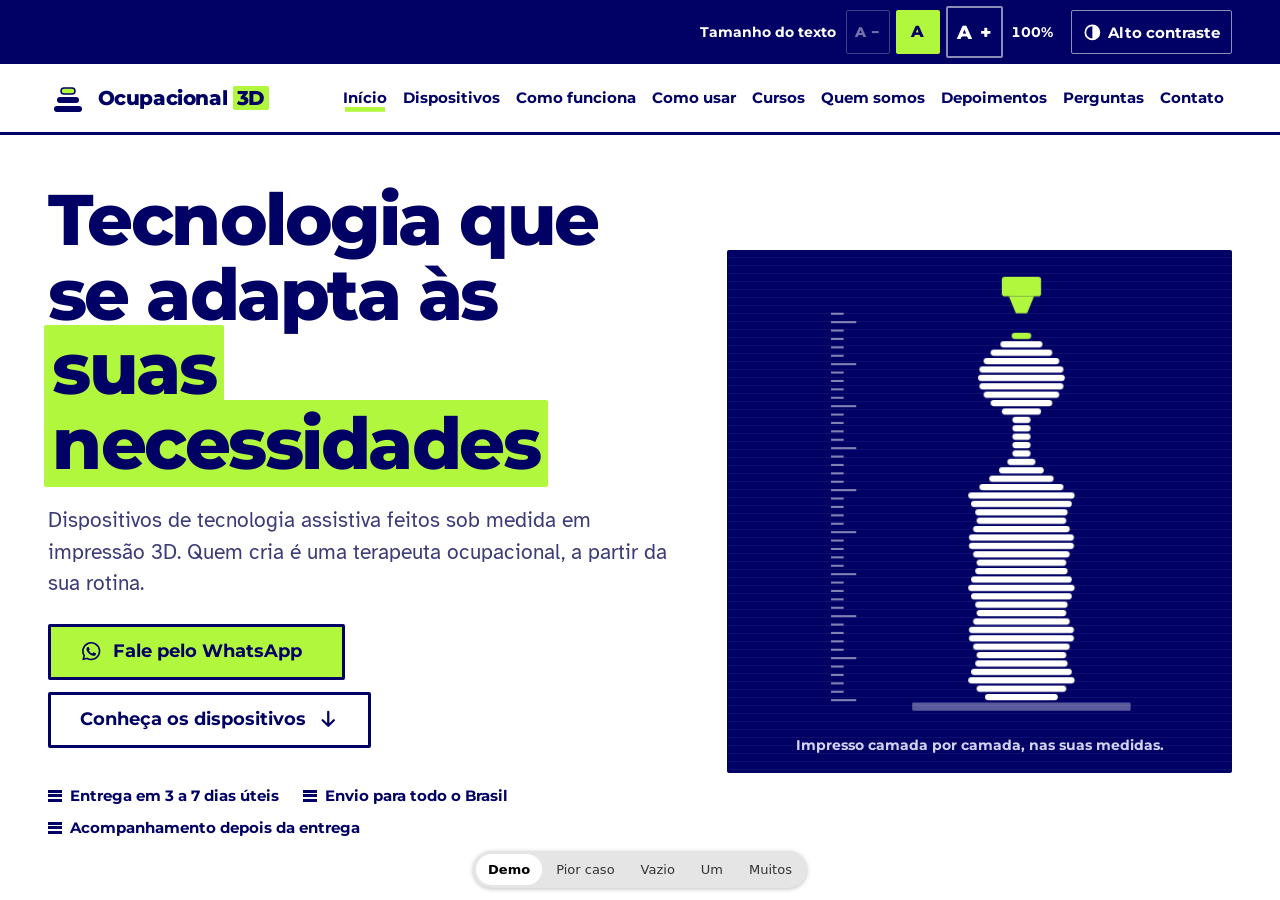
<file: dev/stress.html>
<!doctype html>
<html lang="pt-BR">
<head>
  <meta charset="utf-8">
  <meta name="viewport" content="width=device-width, initial-scale=1">
  <meta name="robots" content="noindex, nofollow">
  <title>Teste de estresse (somente desenvolvimento)</title>
  <style>
    html, body { margin: 0; height: 100%; font-family: system-ui, sans-serif; background: #ddd; }
    iframe { display: block; width: 100%; height: 100%; border: 0; background: #fff; }
    .switch {
      position: fixed; left: 50%; bottom: 12px; transform: translateX(-50%); z-index: 10;
      display: flex; gap: 2px; padding: 3px; background: #e5e5e5; border-radius: 999px;
      box-shadow: 0 1px 4px rgb(0 0 0 / .25); font-size: 13px;
    }
    .switch button { border: 0; background: transparent; padding: 8px 12px; border-radius: 999px; cursor: pointer; color: #333; font: inherit; }
    .switch button[aria-pressed="true"] { background: #fff; color: #000; font-weight: 600; }
  </style>
</head>
<body>
  <!-- Ferramenta de desenvolvimento: NÃO publique a pasta dev/.
       Carrega o site real (../index.html) e troca o CONTEÚDO (os dados), não o código.
       Estados: Demo / Pior caso / Vazio / Um / Muitos. Use ?data=worst etc. -->
  <iframe id="site" src="../index.html" title="Site em teste"></iframe>
  <div class="switch" role="group" aria-label="Conjunto de dados">
    <button type="button" data-set="demo">Demo</button>
    <button type="button" data-set="worst">Pior caso</button>
    <button type="button" data-set="empty">Vazio</button>
    <button type="button" data-set="one">Um</button>
    <button type="button" data-set="many">Muitos</button>
  </div>
  <script>
  (function () {
    var frame = document.getElementById('site');
    var params = new URLSearchParams(location.search);
    var set = params.get('data') || 'demo';

    var WORST = {
      products: [
        { title: 'Kit O3D Alimentação Independente — engrossadores, adaptadores e suportes',
          desc: 'Conjunto com engrossadores de cabo para talheres, adaptador universal de mão, suporte para copo com alça dupla e prato com borda elevada. Cada peça pode ser ajustada depois da avaliação, para crianças, adultos e pessoas idosas com pouca força de preensão.',
          ticks: ['Pessoas com artrite reumatoide, artrose ou pouca força de preensão nas mãos', 'Pós-AVC', 'Crianças com paralisia cerebral em fase de alimentação independente na escola', 'Famílias', 'Instituições de longa permanência para idosos (ILPI)', 'Clínicas'] },
        { title: 'Órtese', desc: 'Sob medida.', ticks: ['Adultos'] }
      ],
      people: [
        { name: 'Maria Clara de Albuquerque Cavalcanti Wanderley', role: 'Terapeuta ocupacional, especialista em reabilitação neurológica do adulto e docente universitária', bio: 'Formada pela Universidade Federal de Pernambuco (UFPE) em 2018. Especialista em reabilitação neurológica do adulto, docente e pesquisadora em tecnologia assistiva, com experiência em AVC, traumatismo cranioencefálico, lesão medular e doenças neurodegenerativas.' },
        { name: 'Jo', role: 'TO', bio: 'UFPE.' }
      ],
      faq: [
        'Meu filho tem paralisia cerebral e usa cadeira de rodas. Vocês conseguem adaptar um dispositivo para ele segurar a colher sozinho na escola?',
        'Prazo?'
      ],
      courses: ['Trilha da Inovação: Tecnologia Assistiva e Impressão 3D na Prática Clínica da Terapia Ocupacional', 'Oficina'],
      email: 'atendimento.ocupacional3d.recife.pernambuco@example.com',
      testimonials: [
        { text: 'Minha mãe voltou a comer sozinha depois do AVC. Parece pouca coisa, mas para nós foi tudo. A Roberta veio entender a rotina dela, ajustou o engrossador duas vezes até ficar bom e ainda ligou na semana seguinte para saber se estava funcionando. Hoje ela almoça com a família, no tempo dela, sem precisar de ajuda.', who: 'Aleksandra Wiśniewska-Kowalczyk, São José do Belmonte - PE (filha e cuidadora)' },
        { text: 'Amei! 💚', who: 'Jo' },
        { text: 'Uso o adaptador de escrita no consultório com vários pacientes.', who: 'Đặng Thị Ngọc Hân, terapeuta ocupacional' }
      ],
      form: { nome: 'Aleksandra Wiśniewska-Kowalczyk 💚', cidade: 'São José do Belmonte - PE, distrito de Carmo do Belmonte', mensagem: 'Olá! <b>Sou cuidadora</b> & preciso de ajuda.\nMinha mãe teve AVC em 2023.\n\n' + 'Ela tem pouca força na mão direita e não consegue segurar talheres, escova de dentes nem caneta. '.repeat(14) }
    };

    function apply(doc) {
      var products = doc.querySelectorAll('.product');
      var people = doc.querySelectorAll('.person');
      var faqSpans = doc.querySelectorAll('.accordion__trigger > span');
      var courses = doc.querySelectorAll('.course h3');
      var productsWrap = doc.querySelector('.products');

      if (set === 'worst') {
        products.forEach(function (p, i) {
          var d = WORST.products[i]; if (!d) return;
          p.querySelector('.product__title').textContent = d.title;
          p.querySelector('[itemprop=description]').textContent = d.desc;
          var ul = p.querySelector('.ticks'); ul.innerHTML = '';
          d.ticks.forEach(function (t) { var li = doc.createElement('li'); li.textContent = t; ul.appendChild(li); });
        });
        people.forEach(function (p, i) {
          var d = WORST.people[i]; if (!d) return;
          p.querySelector('.person__name').textContent = d.name;
          p.querySelector('.person__role').textContent = d.role;
          p.querySelector('p:not(.person__role)').textContent = d.bio;
        });
        faqSpans.forEach(function (s, i) { if (WORST.faq[i]) s.textContent = WORST.faq[i]; });
        courses.forEach(function (h, i) { if (WORST.courses[i]) h.textContent = WORST.courses[i]; });
        doc.querySelectorAll('.channel__value')[1].textContent = WORST.email;
        doc.querySelectorAll('.site-footer__links a')[1].textContent = WORST.email;
        var empty = doc.querySelector('.empty');
        if (empty) {
          var list = doc.createElement('div'); list.className = 'quotes';
          WORST.testimonials.forEach(function (t) {
            var f = doc.createElement('figure'); f.className = 'quote';
            var bq = doc.createElement('blockquote'); var p = doc.createElement('p'); p.textContent = t.text; bq.appendChild(p);
            var fc = doc.createElement('figcaption'); fc.textContent = t.who;
            f.appendChild(bq); f.appendChild(fc); list.appendChild(f);
          });
          empty.replaceWith(list);
        }
        doc.getElementById('nome').value = WORST.form.nome;
        doc.getElementById('cidade').value = WORST.form.cidade;
        doc.getElementById('mensagem').value = WORST.form.mensagem.slice(0, 1500);
        doc.getElementById('assunto').value = 'Parceria ou revenda';
        // abre todas as perguntas para ver as respostas
        doc.querySelectorAll('.accordion__trigger').forEach(function (b) { b.click(); });
      } else if (set === 'empty') {
        products.forEach(function (p) { p.remove(); });
      } else if (set === 'one') {
        products.forEach(function (p, i) { if (i > 0) p.remove(); });
        people.forEach(function (p, i) { if (i > 0) p.remove(); });
      } else if (set === 'many') {
        for (var i = 0; i < 10; i++) productsWrap.appendChild(products[i % 2].cloneNode(true));
      }
    }

    frame.addEventListener('load', function () { apply(frame.contentDocument); });
    document.querySelectorAll('[data-set]').forEach(function (b) {
      b.setAttribute('aria-pressed', String(b.dataset.set === set));
      b.addEventListener('click', function () {
        params.set('data', b.dataset.set);
        location.search = params.toString();
      });
    });
  })();
  </script>
</body>
</html>
</file>
<file: assets/css/styles.css>
/* ==========================================================================
   Ocupacional 3D — estilos
   Tudo em rem/em: o controle de tamanho de texto muda o font-size do <html>
   e o layout inteiro acompanha. Pontos de quebra usam @container em rem,
   então o layout também se reorganiza quando o texto aumenta.
   Pares de cor validados (WCAG 2.2 AA) — ver docs/ACESSIBILIDADE.md.
   ========================================================================== */

/* ---------- Fontes (hospedadas no próprio site, licença OFL) ---------- */
@font-face {
  font-family: "Montserrat";
  src: url("../fonts/montserrat-latin-800-normal.woff2") format("woff2");
  font-weight: 800; font-style: normal; font-display: swap;
}
@font-face {
  font-family: "Montserrat";
  src: url("../fonts/montserrat-latin-700-normal.woff2") format("woff2");
  font-weight: 700; font-style: normal; font-display: swap;
}
@font-face {
  font-family: "Atkinson Hyperlegible";
  src: url("../fonts/atkinson-hyperlegible-latin-400-normal.woff2") format("woff2");
  font-weight: 400; font-style: normal; font-display: swap;
}
@font-face {
  font-family: "Atkinson Hyperlegible";
  src: url("../fonts/atkinson-hyperlegible-latin-700-normal.woff2") format("woff2");
  font-weight: 700; font-style: normal; font-display: swap;
}
@font-face {
  font-family: "Atkinson Hyperlegible";
  src: url("../fonts/atkinson-hyperlegible-latin-400-italic.woff2") format("woff2");
  font-weight: 400; font-style: italic; font-display: swap;
}

/* ---------- Tokens ---------- */
:root {
  /* Marca */
  --navy: #000065;
  --lime: #B0F73D;
  --lime-strong: #9EE82E;   /* hover; azul sobre ele = 12,1:1 */
  --white: #FFFFFF;
  --black: #000000;

  /* Papéis (tema claro) */
  --bg: var(--white);
  --fg: var(--navy);              /* 17,7:1 */
  --muted: #3B3B78;               /* 10,1:1 sobre branco */
  --surface: #F2F3FA;
  --placeholder-a: #E3E5F4;
  --line: var(--navy);
  --band-bg: var(--navy);
  --band-fg: var(--white);        /* 17,7:1 */
  --band-muted: #D2D3F2;          /* 12,1:1 sobre azul */
  --layer-line: rgb(255 255 255 / 0.07);
  --on-lime: var(--navy);         /* 13,7:1 — nunca branco sobre verde */
  --focus: var(--navy);
  --error: #B00020;               /* 7,3:1 sobre branco */
  --btn-primary-border: var(--navy);

  /* Tipografia */
  --font-display: "Montserrat", "Segoe UI", system-ui, sans-serif;
  --font-body: "Atkinson Hyperlegible", "Segoe UI", system-ui, sans-serif;

  /* Ritmo */
  --space-1: 0.5rem;
  --space-2: 0.75rem;
  --space-3: 1rem;
  --space-4: 1.5rem;
  --space-5: 2rem;
  --space-6: 3rem;
  --space-7: 4.5rem;
  --space-8: 6rem;
  --rule: 0.1875rem;      /* 3px de linha grossa */
  --radius: 0.125rem;
  --gutter: max(1rem, env(safe-area-inset-left, 0px));
  --toolbar-h: 3.5rem;    /* atualizado via JS com a altura real */

  /* Movimento */
  --ease-out: cubic-bezier(0.23, 1, 0.32, 1);

  color-scheme: light;
}

/* Tamanho de texto: 100% (padrão) / 115% / 130% / 150% */
html[data-fs="1"] { font-size: 115%; }
html[data-fs="2"] { font-size: 130%; }
html[data-fs="3"] { font-size: 150%; }

@media (prefers-color-scheme: dark) {
  :root {
    --bg: #00003D;
    --fg: var(--white);           /* 19,7:1 */
    --muted: #C9CAEE;             /* 12,3:1 */
    --surface: #000065;
    --placeholder-a: #0B0B7A;
    --line: #C9CAEE;
    --band-bg: #000065;
    --band-fg: var(--white);
    --band-muted: #C9CAEE;        /* 11,1:1 */
    --focus: var(--lime);         /* 15,2:1 */
    --error: #FF9AA8;             /* 9,8:1 */
    --btn-primary-border: var(--lime);
    color-scheme: dark;
  }
}

/* Alto contraste (claro) */
html[data-contrast="high"] {
  --bg: var(--white);
  --fg: var(--black);
  --muted: var(--black);
  --surface: var(--white);
  --placeholder-a: var(--white);
  --line: var(--black);
  --band-bg: var(--black);
  --band-fg: var(--white);
  --band-muted: var(--white);
  --layer-line: transparent;
  --on-lime: var(--black);        /* 16,2:1 */
  --focus: var(--black);
  --error: #8A0016;
  --btn-primary-border: var(--black);
  --rule: 0.25rem;
}
/* Alto contraste (escuro) */
@media (prefers-color-scheme: dark) {
  html[data-contrast="high"] {
    --bg: var(--black);
    --fg: var(--white);
    --muted: var(--white);
    --surface: var(--black);
    --placeholder-a: var(--black);
    --line: var(--white);
    --band-bg: var(--black);
    --focus: #FFFF00;
    --error: #FFB3BE;
    --btn-primary-border: var(--white);
    color-scheme: dark;
  }
}

/* ---------- Base ---------- */
*, *::before, *::after { box-sizing: border-box; }

html {
  -webkit-text-size-adjust: 100%;
  text-size-adjust: 100%;
  -webkit-tap-highlight-color: transparent;
  scroll-padding-top: calc(var(--toolbar-h) + 1rem);
  scroll-padding-bottom: 6rem; /* o botão flutuante nunca esconde o foco */
}
@media (prefers-reduced-motion: no-preference) {
  html { scroll-behavior: smooth; }
}

body {
  margin: 0;
  background: var(--bg);
  color: var(--fg);
  font-family: var(--font-body);
  font-size: 1.125rem;
  line-height: 1.6;
  overflow-wrap: break-word;
  text-rendering: optimizeLegibility;
}

h1, h2, h3, h4 {
  font-family: var(--font-display);
  font-weight: 800;
  line-height: 1.15;
  margin: 0;
  text-wrap: balance;
  hyphens: manual;
}
/* min(..., Ncqi): em tela estreita com texto ampliado, o título cabe na largura */
h2 { font-size: min(clamp(1.875rem, 1.4rem + 1.6vw, 2.75rem), 10cqi); letter-spacing: -0.02em; }
h3 { font-size: 1.375rem; font-weight: 700; letter-spacing: -0.01em; }
h4 { font-size: 1rem; font-weight: 700; }

p, li, figcaption, blockquote { text-wrap: pretty; }
p { margin: 0; max-width: 65ch; }
ul, ol { margin: 0; padding: 0; }
img, svg { display: block; max-width: 100%; }
img { height: auto; }

a { color: inherit; text-underline-offset: 0.2em; text-decoration-thickness: 0.08em; }

::selection { background: var(--lime); color: var(--navy); }

:focus-visible {
  outline: 0.25rem solid var(--focus);
  outline-offset: 0.1875rem;
  border-radius: var(--radius);
}
:focus:not(:focus-visible) { outline: none; }

button, a, [role="button"], summary, label.choice { touch-action: manipulation; }
button, .btn, summary, .tool-btn {
  -webkit-user-select: none;
  user-select: none;
  -webkit-touch-callout: none;
}

input, select, textarea, button { font: inherit; color: inherit; }

[hidden] { display: none !important; }

.sr-only {
  position: absolute !important;
  width: 1px; height: 1px;
  padding: 0; margin: -1px;
  overflow: hidden; clip: rect(0 0 0 0);
  white-space: nowrap; border: 0;
}

.icon { width: 1.25em; height: 1.25em; flex: none; }

/* Colunas de grid com mínimo zero: texto quebra em vez de empurrar a página para o lado */
.hero__grid, .hero__copy, .products, .product, .product__body, .steps-layout, .usage,
.courses, .course, .about, .people, .person, .testimonials, .faq-layout, .contact, .form,
.section__head, .site-footer__inner, .channels, .empty, .partner {
  grid-template-columns: minmax(0, 1fr);
  min-width: 0;
}

/* Em telas estreitas, títulos podem hifenizar */
@container (max-width: 30rem) {
  h1, h2, h3 { hyphens: auto; -webkit-hyphens: auto; }
}

.wrap {
  width: 100%;
  max-width: 76rem;
  margin-inline: auto;
  padding-inline: max(var(--gutter), env(safe-area-inset-right, 0px));
}

/* ---------- Pular para o conteúdo ---------- */
.skip-link {
  position: absolute;
  left: var(--space-3);
  top: -100rem;
  z-index: 100;
  padding: var(--space-2) var(--space-4);
  background: var(--lime);
  color: var(--navy);
  font-family: var(--font-display);
  font-weight: 700;
  text-decoration: none;
  border: var(--rule) solid var(--navy);
}
.skip-link:focus { top: var(--space-2); outline-color: var(--navy); }

/* ---------- Barra de acessibilidade (fixa) ---------- */
.toolbar {
  position: sticky;
  top: 0;
  z-index: 60;
  container-type: inline-size;
  background: var(--navy);
  color: var(--white);
  padding-top: env(safe-area-inset-top, 0px);
  font-size: clamp(16px, 1rem, 18px);
  --focus: var(--lime);
}
html[data-contrast="high"] .toolbar { background: var(--black); border-bottom: var(--rule) solid var(--white); }

.toolbar__inner {
  max-width: 76rem;
  margin-inline: auto;
  padding: 0.375em max(1em, env(safe-area-inset-right, 0px)) 0.375em max(1em, env(safe-area-inset-left, 0px));
  display: flex;
  flex-wrap: wrap;
  align-items: center;
  justify-content: flex-end;
  gap: 0.375em 1em;
}
.toolbar__group { display: flex; align-items: center; gap: 0.375em; }
.toolbar__label {
  font-family: var(--font-display);
  font-weight: 700;
  font-size: 0.875em;
  margin-right: 0.25em;
}
.toolbar__level {
  min-width: 3.25em;
  font-family: var(--font-display);
  font-weight: 700;
  font-size: 0.875em;
  font-variant-numeric: tabular-nums;
  text-align: center;
}

/* A barra cresce com o texto só até 18px: precisa caber numa linha em qualquer nível
   (o zoom do navegador continua ampliando tudo normalmente). */
.tool-btn {
  min-width: max(44px, 2.75em);
  min-height: max(44px, 2.75em);
  display: inline-flex;
  align-items: center;
  justify-content: center;
  gap: 0.4em;
  padding: 0 0.5em;
  border: 0.125em solid rgb(255 255 255 / 0.55);
  border-radius: var(--radius);
  background: transparent;
  color: var(--white);
  font-family: var(--font-display);
  font-weight: 800;
  font-size: 1em;
  line-height: 1;
  cursor: pointer;
  transition: background-color 120ms ease, color 120ms ease, transform 120ms var(--ease-out);
}
.tool-btn--sm { font-size: 0.875em; }
.tool-btn--lg { font-size: 1.1875em; }
.tool-btn--wide { padding-inline: 0.75em; font-size: 0.9375em; font-weight: 700; }
.tool-btn:active { transform: scale(0.96); }
.tool-btn[aria-pressed="true"] { background: var(--lime); color: var(--navy); border-color: var(--lime); }
.tool-btn[aria-disabled="true"] { opacity: 0.45; cursor: not-allowed; }
.tool-btn[aria-disabled="true"]:active { transform: none; }
html[data-contrast="high"] .tool-btn { border-color: var(--white); }
html[data-contrast="high"] .tool-btn[aria-disabled="true"] { opacity: 1; border-style: dashed; text-decoration: line-through; }

/* Pontos de quebra da barra em px, porque o tamanho dela é limitado em px */
@container (max-width: 640px) {
  .toolbar__label { position: absolute; width: 1px; height: 1px; overflow: hidden; clip: rect(0 0 0 0); white-space: nowrap; }
  .toolbar__inner { justify-content: space-between; }
}
@container (max-width: 440px) {
  .toolbar__contrast-text { position: absolute; width: 1px; height: 1px; overflow: hidden; clip: rect(0 0 0 0); white-space: nowrap; }
  .tool-btn--wide { padding-inline: 0.5em; }
}
@container (max-width: 330px) {
  .toolbar__level { display: none; } /* o nível continua anunciado ao leitor de tela */
}

@media (hover: hover) and (pointer: fine) {
  .tool-btn:not([aria-disabled="true"]):hover { background: rgb(255 255 255 / 0.14); }
  .tool-btn[aria-pressed="true"]:hover { background: var(--lime-strong); }
}

/* ---------- Cabeçalho e navegação ---------- */
.site-header {
  container-type: inline-size;
  background: var(--bg);
  border-bottom: var(--rule) solid var(--line);
}
.site-header__inner {
  display: flex;
  flex-wrap: wrap;
  align-items: center;
  justify-content: space-between;
  gap: var(--space-2) var(--space-3);
  padding-block: var(--space-2);
}

.brand {
  display: inline-flex;
  align-items: center;
  gap: 0.6rem;
  min-height: 2.75rem;
  text-decoration: none;
  color: var(--fg);
}
.brand__mark { width: 2.5rem; height: 2.5rem; flex: none; }
@container (max-width: 26rem) {
  .brand { gap: 0.4rem; }
  .brand__mark { width: 2rem; height: 2rem; }
  .brand__name { font-size: min(1.125rem, 6.5cqi); }
  .nav__toggle { padding-inline: 0.625rem; }
}
.brand__l1, .brand__l2 { fill: var(--fg); }
.brand__l3 { fill: var(--lime); stroke: var(--fg); stroke-width: 1.5; }
.brand__name {
  font-family: var(--font-display);
  font-weight: 800;
  font-size: min(1.25rem, 7cqi);
  letter-spacing: -0.02em;
  white-space: nowrap;
}
.brand__3d {
  background: var(--lime);
  color: var(--on-lime);
  padding: 0 0.2em;
  border-radius: var(--radius);
}

.nav { display: contents; }
.nav__toggle {
  display: none;
  align-items: center;
  gap: 0.5rem;
  min-height: 2.75rem;
  padding: 0 0.875rem;
  border: var(--rule) solid var(--line);
  border-radius: var(--radius);
  background: transparent;
  font-family: var(--font-display);
  font-weight: 700;
  cursor: pointer;
}
.nav__toggle[aria-expanded="true"] { background: var(--fg); color: var(--bg); }

.nav__list {
  list-style: none;
  display: flex;
  flex-wrap: wrap;
  gap: 0;
}
.nav__list a {
  display: inline-flex;
  align-items: center;
  min-height: 2.75rem;
  padding: 0 0.5rem;
  font-family: var(--font-display);
  font-weight: 700;
  font-size: 0.9375rem;
  text-decoration: none;
  border-radius: var(--radius);
  background-image: linear-gradient(var(--lime), var(--lime));
  background-repeat: no-repeat;
  background-position: 0.625rem calc(100% - 0.5rem);
  background-size: 0 0.3rem;
  transition: background-size 200ms var(--ease-out);
}
.nav__list a[aria-current] { background-size: calc(100% - 1.25rem) 0.3rem; }
html[data-contrast="high"] .nav__list a { text-decoration: underline; }
@media (hover: hover) and (pointer: fine) {
  .nav__list a:hover { background-size: calc(100% - 1.25rem) 0.3rem; }
}

/* Menu recolhível quando não há espaço (JS presente) */
@container (max-width: 74rem) {
  .js .nav__toggle { display: inline-flex; }
  .js .nav__list {
    display: none;
    flex-basis: 100%;
    flex-direction: column;
    border-top: var(--rule) solid var(--line);
    padding-block: var(--space-2);
  }
  .js .nav__list.is-open { display: flex; }
  .nav__list a { min-height: 3rem; font-size: 1.0625rem; background-position: 0.625rem calc(100% - 0.4rem); }
}

/* ---------- Botões ---------- */
.btn {
  display: inline-flex;
  align-items: center;
  justify-content: center;
  gap: 0.6em;
  min-height: 3rem;
  padding: 0.7em 1.35em;
  border: var(--rule) solid transparent;
  border-radius: var(--radius);
  font-family: var(--font-display);
  font-weight: 700;
  font-size: min(1.0625rem, 6.5cqi);
  line-height: 1.2;
  text-align: center;
  max-width: 100%;
  text-decoration: none;
  cursor: pointer;
  transition: background-color 160ms ease, color 160ms ease, transform 120ms var(--ease-out);
}
.btn:active { transform: scale(0.97); }
.btn--lg { min-height: 3.5rem; font-size: min(1.125rem, 7cqi); padding-inline: 1.6em; }
@container (max-width: 30rem) {
  .btn, .btn--lg { padding-inline: 1em; }
}

.btn--primary { background: var(--lime); color: var(--on-lime); border-color: var(--btn-primary-border); }
.btn--secondary { background: transparent; color: var(--fg); border-color: currentColor; }
.btn--dark { background: var(--navy); color: var(--white); border-color: var(--navy); }
html[data-contrast="high"] .btn--dark { background: var(--black); border-color: var(--black); }

@media (hover: hover) and (pointer: fine) {
  .btn--primary:hover { background: var(--lime-strong); }
  .btn--secondary:hover { background: var(--fg); color: var(--bg); border-color: var(--fg); }
  .btn--dark:hover { background: #1A1A80; }
}

.text-link {
  font-family: var(--font-display);
  font-weight: 700;
  text-decoration: underline;
  text-decoration-thickness: 0.12em;
  text-decoration-color: var(--fg);
  display: inline-flex;
  align-items: center;
  min-height: 2.75rem;
}
.section__intro .text-link { display: inline; min-height: 0; padding-block: 0.6rem; }
@media (hover: hover) and (pointer: fine) {
  .text-link:hover { background: var(--lime); color: var(--navy); text-decoration-color: var(--navy); }
}

/* ---------- Seções ---------- */
.section {
  container-type: inline-size;
  padding-block: var(--space-7);
}
.section__head { display: grid; gap: var(--space-3); margin-bottom: var(--space-5); }
.section__intro { font-size: 1.25rem; line-height: 1.55; color: var(--muted); }
.section__note { color: var(--muted); }

/* Estratos azuis: as "camadas" da impressão */
.band {
  --fg: var(--band-fg);
  --muted: var(--band-muted);
  --line: var(--band-fg);
  --focus: var(--lime);
  --btn-primary-border: var(--lime);
  background-color: var(--band-bg);
  background-image: repeating-linear-gradient(to bottom, transparent 0 0.45rem, var(--layer-line) 0.45rem 0.5rem);
  color: var(--fg);
}
.band--lime {
  --band-bg: var(--lime);
  --fg: var(--on-lime);
  --muted: var(--on-lime);
  --line: var(--on-lime);
  --focus: var(--navy);
  --layer-line: rgb(0 0 101 / 0.08);
}
html[data-contrast="high"] .band { border-block: var(--rule) solid var(--white); }
html[data-contrast="high"] .band--lime { --focus: var(--black); border-color: var(--black); }
@media (prefers-color-scheme: dark) {
  html[data-contrast="high"] .band--lime { border-color: var(--white); }
}

/* ---------- 1. Início ---------- */
.hero { padding-block: var(--space-6); }
.hero__grid { display: grid; gap: var(--space-6); align-items: center; }
.hero__copy { display: grid; gap: var(--space-4); justify-items: start; }

.hero__title {
  font-size: min(clamp(2.125rem, 9.5cqi, 4.75rem), 10.5cqi);
  line-height: 1.04;
  letter-spacing: -0.035em;
  text-wrap: initial;
  hyphens: auto;
}
.hero__line { display: block; }
.mark {
  background: var(--lime);
  color: var(--on-lime);
  padding: 0 0.12em;
  margin-left: -0.06em;
  -webkit-box-decoration-break: clone;
  box-decoration-break: clone;
  border-radius: var(--radius);
}
.hero__lead { font-size: 1.3125rem; line-height: 1.5; color: var(--muted); max-width: 34em; }
.hero__actions { display: flex; flex-wrap: wrap; gap: var(--space-2) var(--space-3); }

.facts {
  list-style: none;
  display: flex;
  flex-wrap: wrap;
  gap: var(--space-1) var(--space-4);
  padding-top: var(--space-2);
  font-family: var(--font-display);
  font-weight: 700;
  font-size: 0.9375rem;
}
.facts li { display: flex; align-items: center; gap: 0.5rem; }
.facts li::before {
  content: "";
  flex: none;
  width: 0.875rem;
  height: 0.75rem;
  background:
    linear-gradient(var(--fg), var(--fg)) 0 0 / 100% 0.1875rem no-repeat,
    linear-gradient(var(--fg), var(--fg)) 0 50% / 100% 0.1875rem no-repeat,
    linear-gradient(var(--fg), var(--fg)) 0 100% / 100% 0.1875rem no-repeat;
}

/* Painel de impressão */
.build {
  margin: 0;
  justify-self: stretch;
  background-color: var(--navy);
  background-image: repeating-linear-gradient(to bottom, transparent 0 0.45rem, rgb(255 255 255 / 0.06) 0.45rem 0.5rem);
  border-radius: var(--radius);
  padding: var(--space-4) var(--space-4) var(--space-3);
  display: grid;
  gap: var(--space-2);
  max-width: 34rem;
  width: 100%;
}
html[data-contrast="high"] .build { background: var(--black); background-image: none; border: var(--rule) solid var(--fg); }
.build__svg { width: 100%; height: auto; max-height: min(28rem, 55svh); margin-inline: auto; }
.build__ruler rect { fill: rgb(255 255 255 / 0.5); }
.build__plate { fill: rgb(255 255 255 / 0.35); }
.build__layer { fill: var(--white); }
.build__layer--top { fill: var(--lime); }
.build__nozzle { fill: var(--lime); }
.build__caption {
  color: #D2D3F2;
  font-family: var(--font-display);
  font-weight: 700;
  font-size: 0.875rem;
  text-align: center;
}
html[data-contrast="high"] .build__caption { color: var(--white); }

/* A peça se monta camada por camada, uma vez, ao carregar */
@media (prefers-reduced-motion: no-preference) {
  .build__layer {
    animation: layer-in 520ms var(--ease-out) both;
    animation-delay: calc(var(--i) * 32ms + 250ms);
    transform-box: fill-box;
  }
  .build__layer--top { animation-name: layer-in-top; }
  .build__nozzle {
    animation: nozzle-rise calc(var(--n) * 32ms) linear 250ms both;
  }
}
@keyframes layer-in {
  from { opacity: 0; transform: translateY(-0.35rem); fill: var(--lime); }
  45%  { opacity: 1; fill: var(--lime); }
  to   { opacity: 1; transform: none; fill: var(--white); }
}
@keyframes layer-in-top {
  from { opacity: 0; transform: translateY(-0.35rem); }
  to   { opacity: 1; transform: none; }
}
@keyframes nozzle-rise {
  from { transform: translateY(258px); }
  to   { transform: translateY(0); }
}

@container (min-width: 56rem) {
  .hero__grid { grid-template-columns: minmax(0, 1.25fr) minmax(0, 1fr); gap: var(--space-6); }
  .hero__title { font-size: clamp(2.5rem, 5.6cqi, 5rem); }
  .build { justify-self: end; }
}

/* ---------- Placeholders de foto ---------- */
.placeholder {
  position: relative;
  aspect-ratio: 4 / 3;
  display: grid;
  place-items: center;
  padding: var(--space-3);
  background-color: var(--surface);
  background-image: repeating-linear-gradient(to bottom, var(--placeholder-a) 0 0.5rem, transparent 0.5rem 0.75rem);
  border-radius: var(--radius);
}
.placeholder--video { aspect-ratio: 16 / 9; }
.placeholder--portrait { aspect-ratio: 4 / 5; }
.placeholder__tag {
  background: var(--bg);
  color: var(--fg);
  border: 0.125rem solid var(--line);
  padding: 0.35rem 0.75rem;
  font-family: var(--font-display);
  font-weight: 700;
  font-size: 0.9375rem;
  text-align: center;
}
html[data-contrast="high"] .placeholder { background-image: none; border: 0.125rem dashed var(--line); }

/* ---------- 2. Dispositivos ---------- */
.products { display: grid; gap: var(--space-5); }
.product {
  display: grid;
  grid-template-rows: auto 1fr; /* a foto não estica quando o cartão vizinho é mais alto */
  border: var(--rule) solid var(--line);
  border-radius: var(--radius);
  background: var(--bg);
}
.product__media { border-bottom: var(--rule) solid var(--line); }
.product__media .placeholder { border-radius: 0; }
.product__media img { width: 100%; aspect-ratio: 4 / 3; object-fit: cover; }
.product__body {
  display: flex;
  flex-direction: column;
  align-items: flex-start;
  gap: var(--space-3);
  padding: clamp(1rem, 5cqi, var(--space-4));
}
.product__title { font-size: min(1.625rem, 8cqi); font-weight: 800; }
.product__body > .btn { margin-top: auto; } /* botões alinhados na base dos cartões */
.product__subtitle {
  font-size: 1rem;
  margin-top: var(--space-1);
}
.ticks { list-style: none; display: grid; gap: 0.4rem; margin-bottom: var(--space-2); }
.ticks li { position: relative; padding-left: 1.6rem; }
.ticks li::before {
  content: "";
  position: absolute;
  left: 0;
  top: 0.55em;
  width: 0.9rem;
  height: 0.5rem;
  border-left: 0.1875rem solid var(--fg);
  border-bottom: 0.1875rem solid var(--fg);
  transform: rotate(-45deg);
  transform-origin: center;
}

.partner {
  margin-top: var(--space-5);
  display: grid;
  gap: var(--space-2) var(--space-4);
  justify-items: start;
  align-items: center;
  padding: var(--space-4);
  background: var(--surface);
  border-radius: var(--radius);
}
.partner h3 { font-size: 1.375rem; }
html[data-contrast="high"] .partner { border: var(--rule) solid var(--line); }

@container (min-width: 46rem) {
  .products { grid-template-columns: repeat(2, minmax(0, 1fr)); }
  .partner { grid-template-columns: auto minmax(0, 1fr) auto; }
}
@container (min-width: 46rem) and (max-width: 60rem) {
  .partner { grid-template-columns: 1fr; }
}

/* ---------- 3. Como funciona ---------- */
.steps-layout { display: grid; gap: var(--space-5); }
.steps {
  list-style: none;
  position: relative;
  display: grid;
  gap: 0;
}
/* trilho (régua de altura) */
.steps::before,
.steps::after {
  content: "";
  position: absolute;
  left: 1.5rem;
  top: 1.5rem;
  bottom: 1.5rem;
  width: 0.25rem;
  margin-left: -0.125rem;
}
.steps::before { background: rgb(255 255 255 / 0.25); }
.steps::after { background: var(--lime); transform-origin: top; }
html[data-contrast="high"] .steps::before { background: var(--band-fg); }

.steps__item {
  position: relative;
  display: grid;
  grid-template-columns: 3rem minmax(0, 1fr);
  gap: var(--space-4);
  padding-block: var(--space-3);
}
.steps__num {
  position: relative;
  z-index: 1;
  display: grid;
  place-items: center;
  width: 3rem;
  height: 3rem;
  background: var(--lime);
  color: var(--navy);
  border: var(--rule) solid var(--lime);
  border-radius: var(--radius);
  font-family: var(--font-display);
  font-weight: 800;
  font-size: 1.25rem;
}
html[data-contrast="high"] .steps__num { color: var(--black); }
.steps__title { font-size: 1.375rem; margin-bottom: 0.25rem; padding-top: 0.6rem; }
.steps__item p { color: var(--muted); }

/* Régua que se preenche com a rolagem (onde houver suporte) */
@supports (animation-timeline: view()) {
  @media (prefers-reduced-motion: no-preference) {
    .steps::after {
      animation: ruler-fill linear both;
      animation-timeline: view();
      animation-range: entry 40% cover 60%;
    }
    .steps__num {
      animation: step-on linear both;
      animation-timeline: view();
      animation-range: entry 70% cover 35%;
    }
  }
}
@keyframes ruler-fill { from { transform: scaleY(0); } to { transform: scaleY(1); } }
@keyframes step-on {
  from { background-color: var(--band-bg); color: var(--band-fg); }
  to   { background-color: var(--lime); color: var(--navy); }
}

.steps-layout__cta { padding-left: 0; }

@container (min-width: 60rem) {
  .steps-layout { grid-template-columns: minmax(0, 0.9fr) minmax(0, 1.1fr); column-gap: var(--space-7); align-items: start; }
  .steps-layout .section__head { position: sticky; top: calc(var(--toolbar-h) + var(--space-5)); margin-bottom: 0; }
  .steps-layout__cta { grid-column: 2; padding-left: calc(3rem + var(--space-4)); }
}

/* ---------- 4. Como usar ---------- */
.usage { display: grid; gap: var(--space-5); }
.usage .section__head { margin-bottom: 0; justify-items: start; }
.video { margin: 0; display: grid; gap: var(--space-3); }
.video__frame { border: var(--rule) solid var(--line); border-radius: var(--radius); overflow: hidden; }
.video__frame .placeholder { border-radius: 0; }
.video__frame video { width: 100%; height: auto; display: block; background: var(--black); }
.video__caption { display: grid; gap: var(--space-2); }
.video__title { font-family: var(--font-display); font-weight: 700; font-size: 1.125rem; }

.transcript { border-top: 0.125rem solid var(--line); }
.transcript summary {
  display: flex;
  align-items: center;
  gap: 0.5rem;
  min-height: 2.75rem;
  font-family: var(--font-display);
  font-weight: 700;
  cursor: pointer;
  list-style: none;
}
.transcript summary::-webkit-details-marker { display: none; }
.transcript summary::before {
  content: "";
  width: 0.6rem; height: 0.6rem;
  border-right: 0.1875rem solid currentColor;
  border-bottom: 0.1875rem solid currentColor;
  transform: rotate(-45deg);
  transition: transform 160ms var(--ease-out);
}
.transcript[open] summary::before { transform: rotate(45deg); }
.transcript p { padding-block: var(--space-2) var(--space-3); color: var(--muted); }

@container (min-width: 56rem) {
  .usage { grid-template-columns: minmax(0, 0.8fr) minmax(0, 1.2fr); column-gap: var(--space-6); align-items: start; }
}

/* ---------- 5. Cursos ---------- */
.courses { display: grid; gap: var(--space-4); }
.course {
  display: grid;
  gap: var(--space-3);
  align-content: start;
  justify-items: start;
  padding: var(--space-4) 0 0;
  border-top: var(--rule) solid var(--line);
}
.course h3 { font-size: 1.625rem; font-weight: 800; }
@container (min-width: 46rem) {
  .courses { grid-template-columns: repeat(2, minmax(0, 1fr)); column-gap: var(--space-6); }
}

/* ---------- 6. Quem somos ---------- */
.about { display: grid; gap: var(--space-5); }
.about .section__head { margin-bottom: 0; }
.people { list-style: none; display: grid; gap: var(--space-5); }
.person { display: grid; gap: var(--space-1); align-content: start; }
.person .placeholder, .person img { margin-bottom: var(--space-2); max-width: 20rem; width: 100%; }
.person img { aspect-ratio: 4 / 5; object-fit: cover; border-radius: var(--radius); }
.person__name { font-size: 1.5rem; font-weight: 800; }
.person__role {
  justify-self: start;
  font-family: var(--font-display);
  font-weight: 700;
  background: var(--lime);
  color: var(--on-lime);
  padding: 0.15rem 0.7rem;
  border-radius: var(--radius);
  margin-bottom: var(--space-1);
}
.person p:not(.person__role) { color: var(--muted); }
@container (min-width: 40rem) {
  .people { grid-template-columns: repeat(2, minmax(0, 1fr)); column-gap: var(--space-5); }
}
@container (min-width: 64rem) {
  .about { grid-template-columns: minmax(0, 0.9fr) minmax(0, 1.4fr); column-gap: var(--space-7); align-items: start; }
}

/* ---------- 7. Depoimentos ---------- */
.testimonials { display: grid; gap: var(--space-4); }
.testimonials .section__head { margin-bottom: 0; }
.empty {
  display: grid;
  gap: var(--space-3);
  justify-items: start;
  padding: var(--space-4);
  border: var(--rule) dashed var(--line);
  border-radius: var(--radius);
}
.empty__title { font-family: var(--font-display); font-weight: 800; font-size: 1.375rem; }
.quotes { display: grid; gap: var(--space-5); }
.quote { margin: 0; display: grid; gap: var(--space-2); padding-top: var(--space-3); border-top: var(--rule) solid var(--line); }
.quote::before {
  content: "“";
  font-family: var(--font-display);
  font-weight: 800;
  font-size: 3.5rem;
  line-height: 0.6;
  color: var(--lime);
  height: 1.5rem;
}
html[data-contrast="high"] .quote::before { color: currentColor; }
.quote blockquote { margin: 0; font-size: 1.1875rem; line-height: 1.55; }
.quote figcaption { font-family: var(--font-display); font-weight: 700; font-size: 0.9375rem; color: var(--muted); }
@container (min-width: 56rem) {
  .testimonials { grid-template-columns: minmax(0, 1fr) minmax(0, 1fr); column-gap: var(--space-6); align-items: start; }
}

/* ---------- 8. Perguntas frequentes ---------- */
.faq-layout { display: grid; gap: var(--space-4); }
.faq-layout .section__head { margin-bottom: 0; }
.accordion { border-top: var(--rule) solid var(--line); }
.accordion__item { border-bottom: var(--rule) solid var(--line); }
.accordion__heading { font-size: 1.1875rem; font-weight: 700; }
.accordion__trigger {
  width: 100%;
  min-height: 3.5rem;
  display: flex;
  align-items: center;
  justify-content: space-between;
  gap: var(--space-3);
  padding: var(--space-3) 0;
  border: 0;
  background: transparent;
  color: var(--fg);
  font: inherit;
  text-align: left;
  cursor: pointer;
}
.accordion__icon { width: 1.5rem; height: 1.5rem; transition: transform 200ms var(--ease-out); }
.accordion__trigger[aria-expanded="true"] .accordion__icon { transform: rotate(45deg); }
.accordion__panel { padding-bottom: var(--space-4); }
.accordion__panel p { color: var(--muted); }
@media (hover: hover) and (pointer: fine) {
  .accordion__trigger:hover span { text-decoration: underline; text-decoration-thickness: 0.1em; text-underline-offset: 0.2em; }
}
@container (min-width: 60rem) {
  .faq-layout { grid-template-columns: minmax(0, 0.8fr) minmax(0, 1.4fr); column-gap: var(--space-7); align-items: start; }
}

/* ---------- 9. Contato ---------- */
.section--contact { background: var(--surface); }
html[data-contrast="high"] .section--contact { border-top: var(--rule) solid var(--line); }
.contact { display: grid; gap: var(--space-5); }
.contact .section__head { margin-bottom: 0; }

.form { display: grid; gap: var(--space-4); }
.form__legend-note { color: var(--muted); font-size: 1rem; }

.field { display: grid; gap: 0.4rem; margin: 0; padding: 0; border: 0; min-width: 0; }
.field__label {
  font-family: var(--font-display);
  font-weight: 700;
  font-size: 1.0625rem;
  padding: 0;
}
.field__req, .field__opt { font-family: var(--font-body); font-weight: 400; color: var(--muted); }
.field__hint { color: var(--muted); font-size: 1rem; }
.field__input {
  width: 100%;
  min-height: 3rem;
  padding: 0.65rem 0.8rem;
  font-size: max(1.0625rem, 16px); /* nunca abaixo de 16px: evita zoom no iOS */
  line-height: 1.4;
  background: var(--bg);
  color: var(--fg);
  border: 0.125rem solid var(--line);
  border-radius: var(--radius);
}
textarea.field__input { resize: vertical; min-height: 8rem; }
.field__input:focus-visible { outline-offset: 0.125rem; }
.field__input[aria-invalid="true"] { border-color: var(--error); border-width: var(--rule); }

.select { position: relative; }
.select select { appearance: none; -webkit-appearance: none; padding-right: 2.75rem; cursor: pointer; }
.select::after {
  content: "";
  position: absolute;
  right: 1rem;
  top: 50%;
  width: 0.6rem; height: 0.6rem;
  border-right: 0.1875rem solid var(--fg);
  border-bottom: 0.1875rem solid var(--fg);
  transform: translateY(-70%) rotate(45deg);
  pointer-events: none;
}

.field__error {
  display: flex;
  align-items: flex-start;
  gap: 0.4rem;
  color: var(--error);
  font-weight: 700;
  font-size: 1rem;
}
.field__error::before {
  content: "";
  flex: none;
  width: 1.15em; height: 1.15em;
  margin-top: 0.15em;
  background: currentColor;
  -webkit-mask: url("data:image/svg+xml,%3Csvg xmlns='http://www.w3.org/2000/svg' viewBox='0 0 24 24'%3E%3Cpath d='M12 1.5a10.5 10.5 0 1 0 0 21 10.5 10.5 0 0 0 0-21zm-1.3 5h2.6v8h-2.6zm1.3 9.6a1.6 1.6 0 1 1 0 3.2 1.6 1.6 0 0 1 0-3.2z'/%3E%3C/svg%3E") center / contain no-repeat;
          mask: url("data:image/svg+xml,%3Csvg xmlns='http://www.w3.org/2000/svg' viewBox='0 0 24 24'%3E%3Cpath d='M12 1.5a10.5 10.5 0 1 0 0 21 10.5 10.5 0 0 0 0-21zm-1.3 5h2.6v8h-2.6zm1.3 9.6a1.6 1.6 0 1 1 0 3.2 1.6 1.6 0 0 1 0-3.2z'/%3E%3C/svg%3E") center / contain no-repeat;
}

.choices { display: grid; gap: 0.25rem; }
.choice {
  display: flex;
  align-items: flex-start; /* rótulo em duas linhas: o círculo fica alinhado à primeira */
  gap: 0.7rem;
  min-height: 2.75rem;
  padding-block: 0.55rem;
  line-height: 1.4;
  cursor: pointer;
}
.choice input {
  flex: none;
  appearance: none;
  -webkit-appearance: none;
  width: 1.5rem;
  height: 1.5rem;
  margin: 0;
  border: 0.125rem solid var(--line);
  border-radius: 50%;
  background: var(--bg);
  display: grid;
  place-items: center;
  cursor: pointer;
}
.choice input::before {
  content: "";
  width: 0.75rem;
  height: 0.75rem;
  border-radius: 50%;
  background: var(--fg);
  transform: scale(0);
  transition: transform 120ms var(--ease-out);
}
.choice input:checked { border-width: 0.1875rem; }
.choice input:checked::before { transform: scale(1); }
@media (forced-colors: active) {
  .choice input { appearance: auto; -webkit-appearance: auto; }
  .choice input::before { display: none; }
}

.form__summary {
  padding: var(--space-3) var(--space-4);
  border: var(--rule) solid var(--error);
  border-radius: var(--radius);
  background: var(--bg);
  display: grid;
  gap: var(--space-2);
}
.form__summary-title { font-size: 1.125rem; color: var(--error); }
.form__summary ul { padding-left: 1.25rem; display: grid; gap: 0.25rem; }
.form__summary a { color: var(--fg); font-weight: 700; }

.form__actions { display: flex; flex-wrap: wrap; gap: var(--space-2) var(--space-3); align-items: center; }
.form__note { color: var(--muted); font-size: 1rem; }
.form__status:not(:empty) {
  padding: var(--space-3);
  background: var(--lime);
  color: var(--on-lime);
  border-radius: var(--radius);
  font-weight: 700;
}
.form__status a { color: inherit; }

.channels {
  display: grid;
  gap: var(--space-3);
  align-content: start;
  padding: var(--space-4);
  background-color: var(--navy);
  background-image: repeating-linear-gradient(to bottom, transparent 0 0.45rem, rgb(255 255 255 / 0.06) 0.45rem 0.5rem);
  color: var(--white);
  border-radius: var(--radius);
  --fg: var(--white);
  --focus: var(--lime);
}
html[data-contrast="high"] .channels { background: var(--black); border: var(--rule) solid var(--line); }
.channels h3 { font-size: 1.5rem; font-weight: 800; }
.channels__list { list-style: none; display: grid; gap: var(--space-1); }
.channel {
  display: flex;
  align-items: center;
  gap: var(--space-3);
  min-height: 3.5rem;
  padding: var(--space-2) 0;
  text-decoration: none;
  border-bottom: 0.125rem solid rgb(255 255 255 / 0.3);
}
.channel__icon { width: 1.75rem; height: 1.75rem; color: var(--lime); }
.channel__label { display: block; font-family: var(--font-display); font-weight: 700; font-size: 0.9375rem; color: #D2D3F2; }
html[data-contrast="high"] .channel__label { color: var(--white); }
.channel__value { display: block; font-weight: 700; font-size: 1.125rem; overflow-wrap: anywhere; text-decoration: underline; text-decoration-thickness: 0.08em; text-underline-offset: 0.2em; }
.channels__place { color: #D2D3F2; }
html[data-contrast="high"] .channels__place { color: var(--white); }
@media (hover: hover) and (pointer: fine) {
  .channel:hover .channel__value { text-decoration-color: var(--lime); text-decoration-thickness: 0.15em; }
}

@container (min-width: 60rem) {
  .contact { grid-template-columns: minmax(0, 1.4fr) minmax(0, 1fr); column-gap: var(--space-6); align-items: start; }
  .contact .section__head { grid-column: 1 / -1; }
}

/* ---------- Rodapé ---------- */
.site-footer {
  container-type: inline-size;
  background: var(--black);
  color: var(--white);
  padding-block: var(--space-6) calc(var(--space-6) + 4.5rem + env(safe-area-inset-bottom, 0px)); /* espaço para o botão flutuante */
  --focus: var(--lime);
}
.site-footer__inner { display: grid; gap: var(--space-4); }
.site-footer__brand { font-family: var(--font-display); font-weight: 800; font-size: 1.5rem; margin-bottom: 0.25rem; }
.site-footer .brand__3d { color: var(--navy); }
html[data-contrast="high"] .site-footer .brand__3d { color: var(--black); }
.site-footer__links { list-style: none; display: grid; gap: 0.25rem; }
.site-footer__links a, .site-footer__legal a { display: inline-flex; align-items: center; min-height: 2.75rem; overflow-wrap: anywhere; }
.site-footer__legal { color: #D9D9E6; font-size: 1rem; }
@container (min-width: 56rem) {
  .site-footer__inner { grid-template-columns: 1fr auto; align-items: start; }
  .site-footer__legal { grid-column: 1 / -1; }
}

/* ---------- Botão flutuante do WhatsApp ---------- */
.fab {
  position: fixed;
  z-index: 50;
  right: max(1rem, env(safe-area-inset-right, 0px));
  bottom: max(1rem, env(safe-area-inset-bottom, 0px));
  display: inline-flex;
  align-items: center;
  gap: 0.5rem;
  min-width: 3.5rem;
  min-height: 3.5rem;
  padding: 0 1.1rem;
  background: var(--lime);
  color: var(--navy);
  border: var(--rule) solid var(--navy);
  border-radius: 1.75rem;
  font-family: var(--font-display);
  font-weight: 700;
  font-size: 1rem;
  text-decoration: none;
  box-shadow: 0 0.375rem 1.25rem rgb(0 0 0 / 0.25);
  transition: opacity 200ms var(--ease-out), transform 200ms var(--ease-out), visibility 0s linear 0s, background-color 160ms ease;
}
.fab__icon { width: 1.6rem; height: 1.6rem; }
.fab.is-hidden {
  opacity: 0;
  transform: translateY(0.75rem);
  visibility: hidden;
  transition: opacity 200ms var(--ease-out), transform 200ms var(--ease-out), visibility 0s linear 200ms;
}
html[data-contrast="high"] .fab { color: var(--black); border-color: var(--black); box-shadow: 0 0 0 0.1875rem var(--white); }
@media (prefers-color-scheme: dark) {
  .fab { border-color: var(--white); }
}
@media (hover: hover) and (pointer: fine) {
  .fab:hover { background: var(--lime-strong); }
}
.fab:active { transform: scale(0.96); }
@media (max-width: 40em) {
  .fab { padding: 0; justify-content: center; }
  .fab__label { position: absolute; width: 1px; height: 1px; overflow: hidden; clip: rect(0 0 0 0); white-space: nowrap; }
}
@media (prefers-reduced-motion: reduce) {
  .fab, .fab.is-hidden { transform: none; }
}

/* ---------- Movimento reduzido ----------
   Sem deslocamento nem escala: as mudanças de cor e opacidade continuam
   (elas comunicam estado), mas nada se move. A peça do topo aparece pronta
   e a régua de etapas aparece cheia (ver regras acima). */
@media (prefers-reduced-motion: reduce) {
  .btn:active, .tool-btn:active, .fab:active { transform: none; }
  .nav__list a { transition: none; }
  .choice input::before { transition: none; }
  .accordion__icon, .transcript summary::before { transition: none; }
}

/* ---------- Impressão ---------- */
@media print {
  .toolbar, .fab, .nav, .hero__actions, .build { display: none !important; }
  .band, .channels, .site-footer { background: none !important; color: #000 !important; }
  body { font-size: 12pt; }
}
</file>
